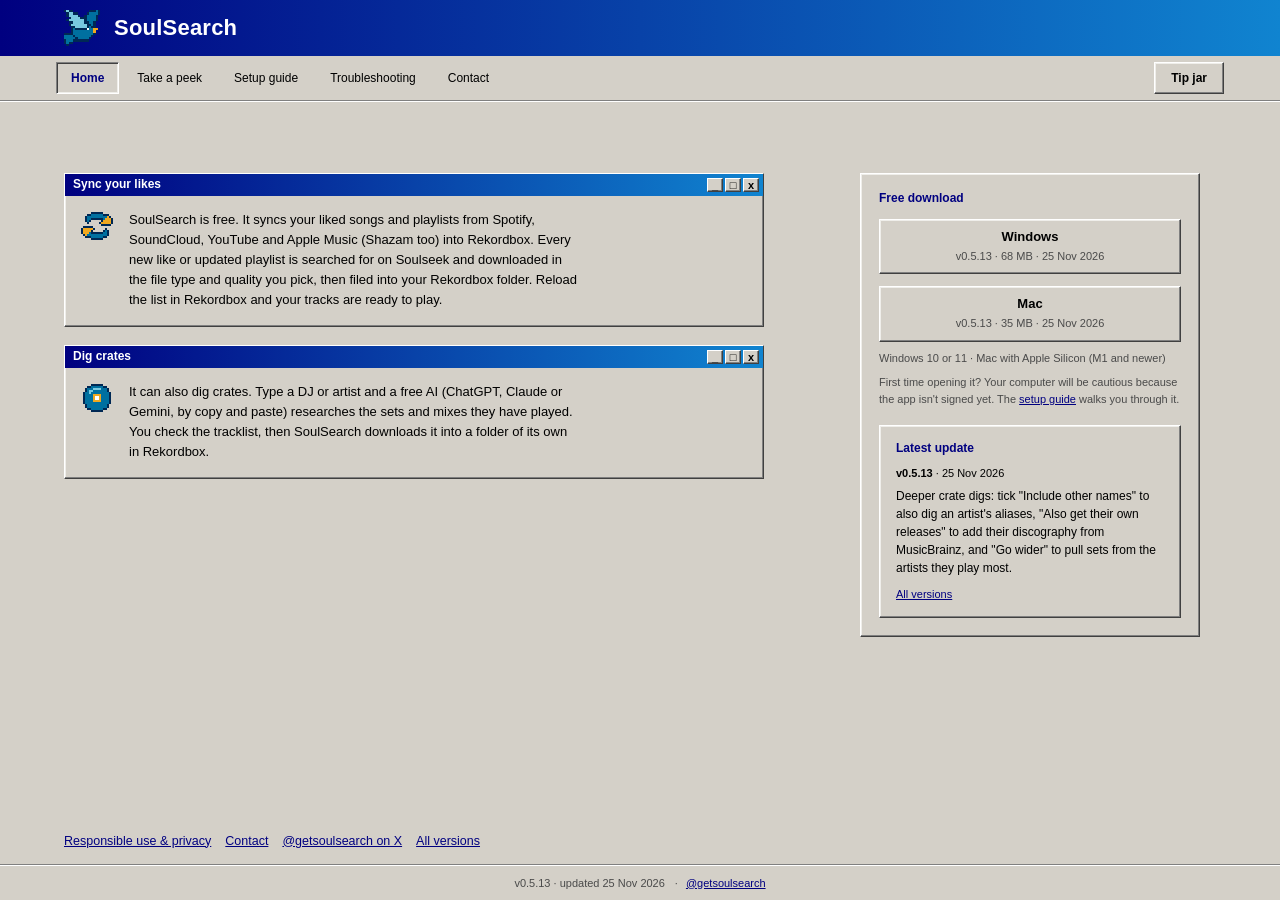
<file: index.html>
<!doctype html>
<html lang="en">
<head>
<meta charset="utf-8">
<meta name="viewport" content="width=device-width, initial-scale=1">
<title>SoulSearch: your likes and playlists, straight into Rekordbox</title>
<meta name="description" content="Free app for DJs. Syncs your Spotify, SoundCloud, YouTube, Apple Music and Shazam likes and playlists into Rekordbox, downloading through Soulseek. Windows and Mac.">
<meta property="og:type" content="website">
<meta property="og:site_name" content="SoulSearch">
<meta property="og:title" content="SoulSearch: your likes and playlists, straight into Rekordbox">
<meta property="og:description" content="Free app for DJs. Syncs your Spotify, SoundCloud, YouTube, Apple Music and Shazam likes and playlists into Rekordbox, downloading through Soulseek. Windows and Mac.">
<meta property="og:url" content="https://getsoulsearch.xyz/">
<meta property="og:image" content="https://getsoulsearch.xyz/og.png?v=banner">
<meta property="og:image:width" content="1200">
<meta property="og:image:height" content="630">
<meta name="twitter:card" content="summary_large_image">
<meta name="twitter:site" content="@getsoulsearch">
<meta name="twitter:title" content="SoulSearch: your likes and playlists, straight into Rekordbox">
<meta name="twitter:description" content="Free app for DJs. Syncs your Spotify, SoundCloud, YouTube, Apple Music and Shazam likes and playlists into Rekordbox, downloading through Soulseek. Windows and Mac.">
<meta name="twitter:image" content="https://getsoulsearch.xyz/og.png?v=banner">
<link rel="icon" href="icon_32.png">
<link rel="apple-touch-icon" href="apple-touch-icon.png">
<link rel="stylesheet" href="site.css?v=app5">
</head>
<body>
<main>
<div class="win">
  <div class="title"><img src="bird.png" alt="">SoulSearch<span class="ctl" aria-hidden="true"><i>_</i><i>□</i><i>x</i></span></div>
  <div class="menu">
    <a href="index.html" aria-current="page">Home</a><a href="peek.html">Take a peek</a><a href="guide.html">Setup guide</a><a href="troubleshooting.html">Troubleshooting</a><a href="contact.html">Contact</a><button class="tip" type="button" data-tip hidden>Tip jar</button>
  </div>
  <div class="body">
    <div class="home">
    <div class="about"><div class="item box"><div class="boxtitle">Sync your likes<span class="ctl" aria-hidden="true"><i>_</i><i>□</i><i>x</i></span></div><div class="boxbody"><img class="ico" src="icon_sync.png" alt="" width="32" height="32"><p class="big">SoulSearch is free. It syncs your liked songs and playlists from Spotify, SoundCloud, YouTube and Apple Music (Shazam too) into Rekordbox. Every new like or updated playlist is searched for on Soulseek and downloaded in the file type and quality you pick, then filed into your Rekordbox folder. Reload the list in Rekordbox and your tracks are ready to play.</p></div></div><div class="item box"><div class="boxtitle">Dig crates<span class="ctl" aria-hidden="true"><i>_</i><i>□</i><i>x</i></span></div><div class="boxbody"><img class="ico" src="icon_crate.png" alt="" width="32" height="32"><p class="big">It can also dig crates. Type a DJ or artist and a free AI (ChatGPT, Claude or Gemini, by copy and paste) researches the sets and mixes they have played. You check the tracklist, then SoulSearch downloads it into a folder of its own in Rekordbox.</p></div></div></div>
    <aside class="dlpanel">
      <h2>Free download</h2>
      <p class="phone-note">Download on a computer &mdash; SoulSearch runs on Windows and Mac.</p>
      <div class="downloads">
        <a class="dl" data-os="win" href="https://github.com/getsoulsearch/soulsearch-downloads/releases/latest/download/SoulSearch.exe" data-asset="SoulSearch.exe"><b>Windows</b><small data-meta>Windows 10 or 11</small></a>
        <a class="dl" data-os="mac" href="https://github.com/getsoulsearch/soulsearch-downloads/releases" data-asset="SoulSearch-mac-arm64.zip"><b>Mac</b><small data-meta>Apple Silicon (M1 and newer)</small></a>
      </div>
      <p class="hint">Windows 10 or 11 &middot; Mac with Apple Silicon (M1 and newer)</p>
      <p class="hint">First time opening it? Your computer will be cautious because the app isn't signed yet. The <a href="guide.html#first-run">setup guide</a> walks you through it.</p>
      <div class="latest" id="latest" hidden>
        <h3>Latest update</h3>
        <p class="latest-head"><b data-latest-ver></b> <span data-latest-date></span></p>
        <p data-latest-notes></p>
        <a data-releases href="index.html" hidden>All versions</a>
      </div>
    </aside>
    </div>
  </div>

</div>

<footer class="foot"><a href="about.html">Responsible use &amp; privacy</a><a href="contact.html">Contact</a><a href="https://x.com/getsoulsearch" target="_blank" rel="noopener">@getsoulsearch on X</a><a data-releases href="index.html" hidden>All versions</a></footer>
</main>
<dialog id="tip" class="tipbox">
  <form method="dialog" class="tip-x"><button aria-label="Close">&times;</button></form>
  <h2>Send a tip</h2>
  <p>SoulSearch is free. If it saves you time, you can send a tip.</p>
  <div class="tip-links" hidden></div>
  <div class="tip-crypto" hidden>
    <h3>Crypto</h3>
    <div class="tip-coins" role="group" aria-label="Coin"></div>
    <label class="tip-net">Network <select></select></label>
    <img class="tip-qr" width="176" height="176" alt="">
    <div class="tip-row"><input class="tip-addr" readonly aria-label="Address"><button type="button" class="tip-copy">Copy</button></div>
    <p class="tip-warn"></p>
  </div>
</dialog>
<div class="bar"><span data-count></span><a class="barx" href="https://x.com/getsoulsearch" target="_blank" rel="noopener">@getsoulsearch</a></div>
<script src="site.js?v=app5"></script>
<script src="donate.js"></script>
<script src="contact.js"></script>
</body>
</html>
</file>
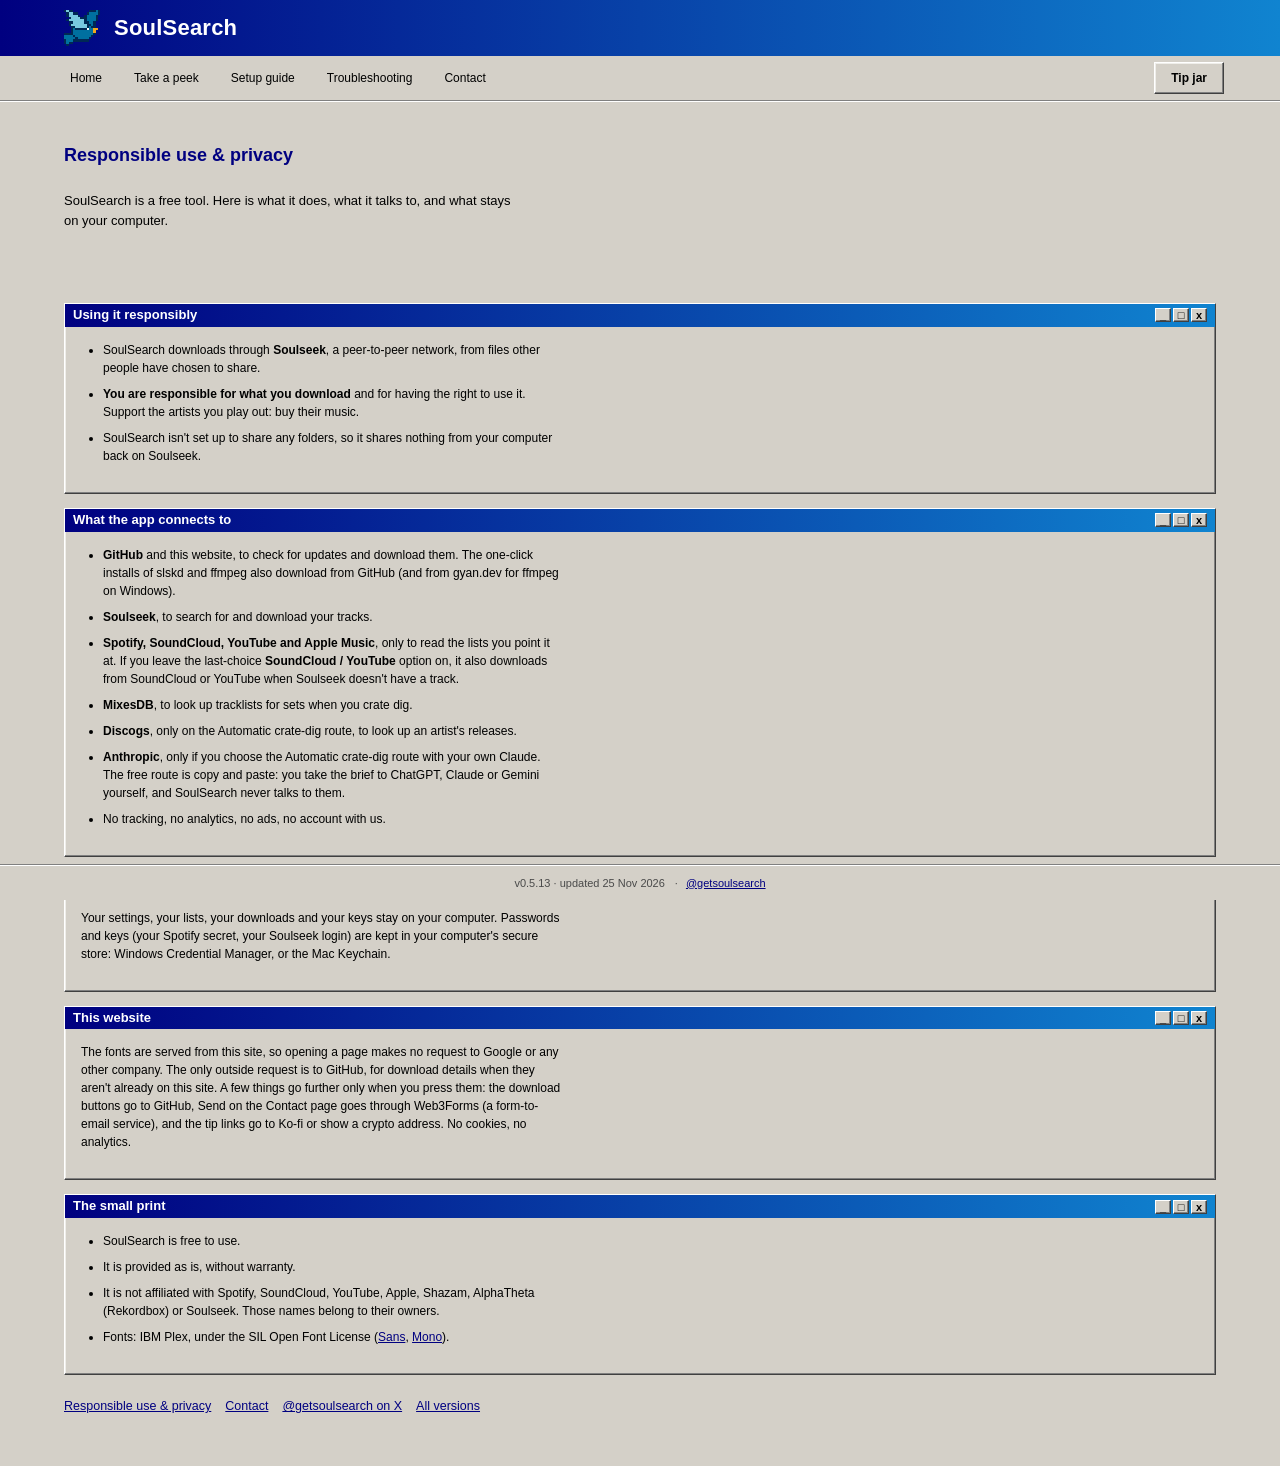
<file: about.html>
<!doctype html>
<html lang="en">
<head>
<meta charset="utf-8">
<meta name="viewport" content="width=device-width, initial-scale=1">
<title>SoulSearch: responsible use and privacy</title>
<meta name="description" content="What SoulSearch does, what it connects to, what stays on your computer, and who it is not affiliated with.">
<meta property="og:type" content="website">
<meta property="og:site_name" content="SoulSearch">
<meta property="og:title" content="SoulSearch: responsible use and privacy">
<meta property="og:description" content="What SoulSearch does, what it connects to, what stays on your computer, and who it is not affiliated with.">
<meta property="og:url" content="https://getsoulsearch.xyz/about.html">
<meta property="og:image" content="https://getsoulsearch.xyz/og.png?v=banner">
<meta property="og:image:width" content="1200">
<meta property="og:image:height" content="630">
<meta name="twitter:card" content="summary_large_image">
<meta name="twitter:site" content="@getsoulsearch">
<meta name="twitter:title" content="SoulSearch: responsible use and privacy">
<meta name="twitter:description" content="What SoulSearch does, what it connects to, what stays on your computer, and who it is not affiliated with.">
<meta name="twitter:image" content="https://getsoulsearch.xyz/og.png?v=banner">
<link rel="icon" href="icon_32.png">
<link rel="apple-touch-icon" href="apple-touch-icon.png">
<link rel="stylesheet" href="site.css?v=app5">
</head>
<body>
<main>
<div class="win">
  <div class="title"><img src="bird.png" alt="">SoulSearch<span class="ctl" aria-hidden="true"><i>_</i><i>□</i><i>x</i></span></div>
  <div class="menu">
    <a href="index.html">Home</a><a href="peek.html">Take a peek</a><a href="guide.html">Setup guide</a><a href="troubleshooting.html">Troubleshooting</a><a href="contact.html">Contact</a><button class="tip" type="button" data-tip hidden>Tip jar</button>
  </div>
  <div class="body">
    <h1>Responsible use &amp; privacy</h1>
    <p class="big">SoulSearch is a free tool. Here is what it does, what it talks to, and what stays on your computer.</p>
  </div>
</div>
<div class="win">
  <div class="title">Using it responsibly<span class="ctl" aria-hidden="true"><i>_</i><i>□</i><i>x</i></span></div>
  <div class="body">
    <ul class="about-list">
      <li>SoulSearch downloads through <b>Soulseek</b>, a peer-to-peer network, from files other people have chosen to share.</li>
      <li><b>You are responsible for what you download</b> and for having the right to use it. Support the artists you play out: buy their music.</li>
      <li>SoulSearch isn't set up to share any folders, so it shares nothing from your computer back on Soulseek.</li>
    </ul>
  </div>
</div>
<div class="win">
  <div class="title">What the app connects to<span class="ctl" aria-hidden="true"><i>_</i><i>□</i><i>x</i></span></div>
  <div class="body">
    <ul class="about-list">
      <li><b>GitHub</b> and this website, to check for updates and download them. The one-click installs of slskd and ffmpeg also download from GitHub (and from gyan.dev for ffmpeg on Windows).</li>
      <li><b>Soulseek</b>, to search for and download your tracks.</li>
      <li><b>Spotify, SoundCloud, YouTube and Apple Music</b>, only to read the lists you point it at. If you leave the last-choice <b>SoundCloud / YouTube</b> option on, it also downloads from SoundCloud or YouTube when Soulseek doesn't have a track.</li>
      <li><b>MixesDB</b>, to look up tracklists for sets when you crate dig.</li>
      <li><b>Discogs</b>, only on the Automatic crate-dig route, to look up an artist's releases.</li>
      <li><b>Anthropic</b>, only if you choose the Automatic crate-dig route with your own Claude. The free route is copy and paste: you take the brief to ChatGPT, Claude or Gemini yourself, and SoulSearch never talks to them.</li>
      <li>No tracking, no analytics, no ads, no account with us.</li>
    </ul>
  </div>
</div>
<div class="win">
  <div class="title">What stays on your computer<span class="ctl" aria-hidden="true"><i>_</i><i>□</i><i>x</i></span></div>
  <div class="body">
    <p>Your settings, your lists, your downloads and your keys stay on your computer. Passwords and keys (your Spotify secret, your Soulseek login) are kept in your computer's secure store: Windows Credential Manager, or the Mac Keychain.</p>
  </div>
</div>
<div class="win">
  <div class="title">This website<span class="ctl" aria-hidden="true"><i>_</i><i>□</i><i>x</i></span></div>
  <div class="body">
    <p>The fonts are served from this site, so opening a page makes no request to Google or any other company. The only outside request is to GitHub, for download details when they aren't already on this site. A few things go further only when you press them: the download buttons go to GitHub, Send on the Contact page goes through Web3Forms (a form-to-email service), and the tip links go to Ko-fi or show a crypto address. No cookies, no analytics.</p>
  </div>
</div>
<div class="win">
  <div class="title">The small print<span class="ctl" aria-hidden="true"><i>_</i><i>□</i><i>x</i></span></div>
  <div class="body">
    <ul class="about-list">
      <li>SoulSearch is free to use.</li>
      <li>It is provided as is, without warranty.</li>
      <li>It is not affiliated with Spotify, SoundCloud, YouTube, Apple, Shazam, AlphaTheta (Rekordbox) or Soulseek. Those names belong to their owners.</li>
      <li>Fonts: IBM Plex, under the SIL Open Font License (<a href="fonts/OFL-IBM-Plex-Sans.txt">Sans</a>, <a href="fonts/OFL-IBM-Plex-Mono.txt">Mono</a>).</li>
    </ul>
  </div>
</div>

<footer class="foot"><a href="about.html">Responsible use &amp; privacy</a><a href="contact.html">Contact</a><a href="https://x.com/getsoulsearch" target="_blank" rel="noopener">@getsoulsearch on X</a><a data-releases href="index.html" hidden>All versions</a></footer>
</main>
<dialog id="tip" class="tipbox">
  <form method="dialog" class="tip-x"><button aria-label="Close">&times;</button></form>
  <h2>Send a tip</h2>
  <p>SoulSearch is free. If it saves you time, you can send a tip.</p>
  <div class="tip-links" hidden></div>
  <div class="tip-crypto" hidden>
    <h3>Crypto</h3>
    <div class="tip-coins" role="group" aria-label="Coin"></div>
    <label class="tip-net">Network <select></select></label>
    <img class="tip-qr" width="176" height="176" alt="">
    <div class="tip-row"><input class="tip-addr" readonly aria-label="Address"><button type="button" class="tip-copy">Copy</button></div>
    <p class="tip-warn"></p>
  </div>
</dialog>
<div class="bar"><span data-count></span><a class="barx" href="https://x.com/getsoulsearch" target="_blank" rel="noopener">@getsoulsearch</a></div>
<script src="site.js?v=app5"></script>
<script src="donate.js"></script>
<script src="contact.js"></script>
</body>
</html>
</file>
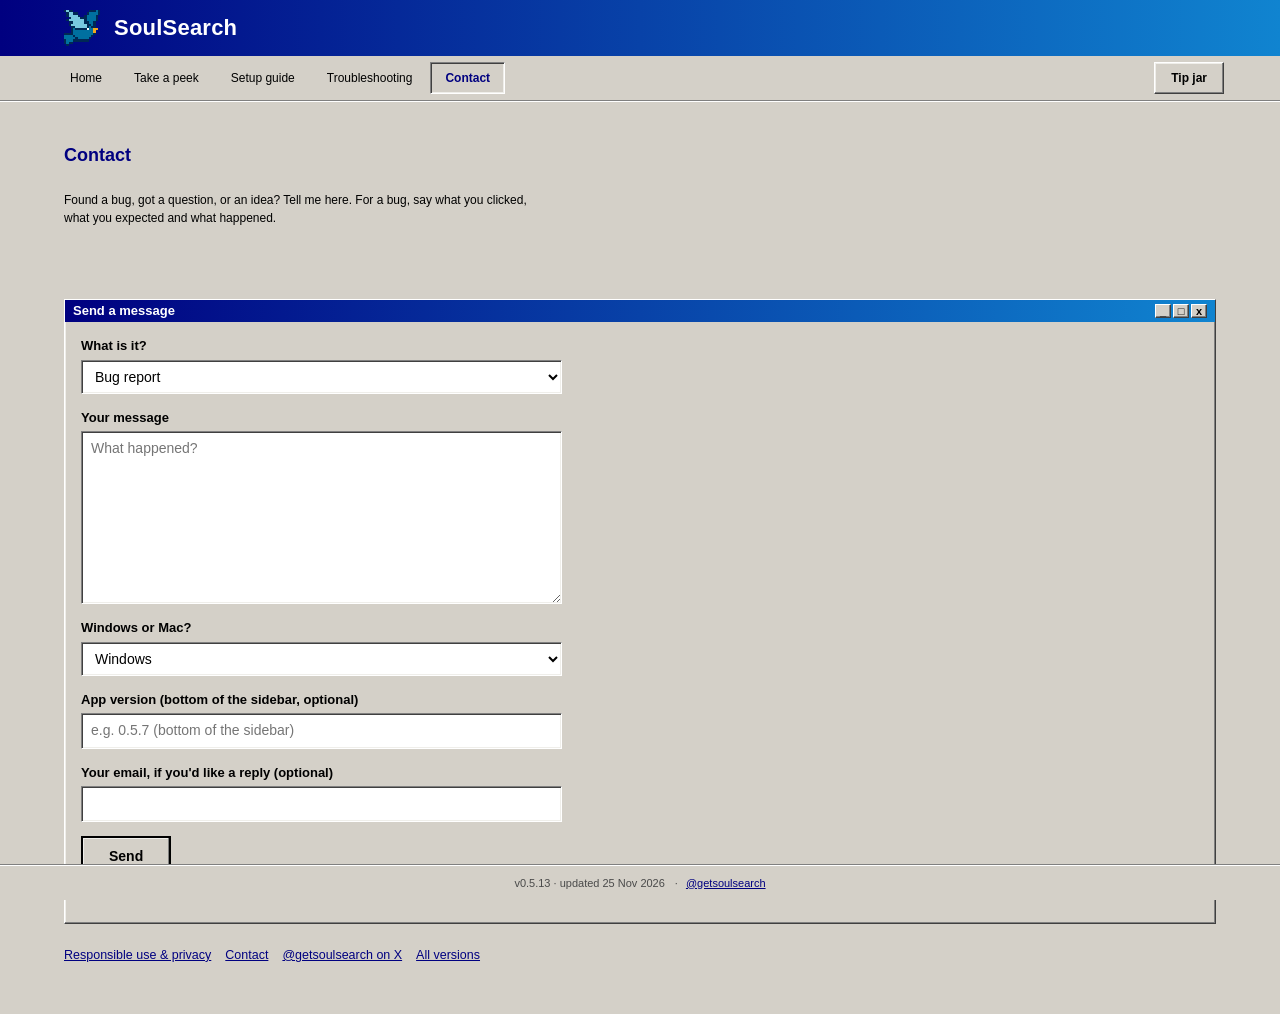
<file: contact.html>
<!doctype html>
<html lang="en">
<head>
<meta charset="utf-8">
<meta name="viewport" content="width=device-width, initial-scale=1">
<title>Contact SoulSearch: report a bug or ask a question</title>
<meta name="description" content="Report a bug or get in touch about SoulSearch.">
<meta property="og:type" content="website">
<meta property="og:site_name" content="SoulSearch">
<meta property="og:title" content="Contact SoulSearch: report a bug or ask a question">
<meta property="og:description" content="Report a bug or get in touch about SoulSearch.">
<meta property="og:url" content="https://getsoulsearch.xyz/contact.html">
<meta property="og:image" content="https://getsoulsearch.xyz/og.png?v=banner">
<meta property="og:image:width" content="1200">
<meta property="og:image:height" content="630">
<meta name="twitter:card" content="summary_large_image">
<meta name="twitter:site" content="@getsoulsearch">
<meta name="twitter:title" content="Contact SoulSearch: report a bug or ask a question">
<meta name="twitter:description" content="Report a bug or get in touch about SoulSearch.">
<meta name="twitter:image" content="https://getsoulsearch.xyz/og.png?v=banner">
<link rel="icon" href="icon_32.png">
<link rel="apple-touch-icon" href="apple-touch-icon.png">
<link rel="stylesheet" href="site.css?v=app5">
</head>
<body>
<main>
<div class="win">
  <div class="title"><img src="bird.png" alt="">SoulSearch<span class="ctl" aria-hidden="true"><i>_</i><i>□</i><i>x</i></span></div>
  <div class="menu">
    <a href="index.html">Home</a><a href="peek.html">Take a peek</a><a href="guide.html">Setup guide</a><a href="troubleshooting.html">Troubleshooting</a><a href="contact.html" aria-current="page">Contact</a><button class="tip" type="button" data-tip hidden>Tip jar</button>
  </div>
  <div class="body">

    <h1>Contact</h1>

    <p>Found a bug, got a question, or an idea? Tell me here. For a bug, say what you clicked, what you expected and what happened.</p>

  </div>
</div>
<div class="win">
  <div class="title">Send a message<span class="ctl" aria-hidden="true"><i>_</i><i>□</i><i>x</i></span></div>
  <div class="body">
    <p id="contact-off" hidden>The contact form isn't switched on yet. Check back soon.</p>

    <form id="contact-form" class="contact" hidden>

      <label>What is it?

        <select name="topic"><option>Bug report</option><option>Question</option><option>Idea</option><option>Just saying hi</option></select></label>

      <label>Your message

        <textarea name="message" rows="8" required placeholder="What happened?"></textarea></label>

      <label>Windows or Mac?

        <select name="system"><option>Windows</option><option>Mac</option><option>Not sure</option></select></label>

      <label>App version (bottom of the sidebar, optional)

        <input name="version" placeholder="e.g. 0.5.7 (bottom of the sidebar)"></label>

      <label>Your email, if you'd like a reply (optional)

        <input type="email" name="email" autocomplete="email"></label>

      <input type="text" name="botcheck" class="hp" tabindex="-1" autocomplete="off" aria-hidden="true">

      <div class="contact-row"><button type="submit">Send</button><span class="contact-status" role="status"></span></div>

      <p class="small">Your email is only used to reply to you.</p>

    </form>
  </div>
</div>

<footer class="foot"><a href="about.html">Responsible use &amp; privacy</a><a href="contact.html">Contact</a><a href="https://x.com/getsoulsearch" target="_blank" rel="noopener">@getsoulsearch on X</a><a data-releases href="index.html" hidden>All versions</a></footer>
</main>
<dialog id="tip" class="tipbox">
  <form method="dialog" class="tip-x"><button aria-label="Close">&times;</button></form>
  <h2>Send a tip</h2>
  <p>SoulSearch is free. If it saves you time, you can send a tip.</p>
  <div class="tip-links" hidden></div>
  <div class="tip-crypto" hidden>
    <h3>Crypto</h3>
    <div class="tip-coins" role="group" aria-label="Coin"></div>
    <label class="tip-net">Network <select></select></label>
    <img class="tip-qr" width="176" height="176" alt="">
    <div class="tip-row"><input class="tip-addr" readonly aria-label="Address"><button type="button" class="tip-copy">Copy</button></div>
    <p class="tip-warn"></p>
  </div>
</dialog>
<div class="bar"><span data-count></span><a class="barx" href="https://x.com/getsoulsearch" target="_blank" rel="noopener">@getsoulsearch</a></div>
<script src="site.js?v=app5"></script>
<script src="donate.js"></script>
<script src="contact.js"></script>
</body>
</html>
</file>
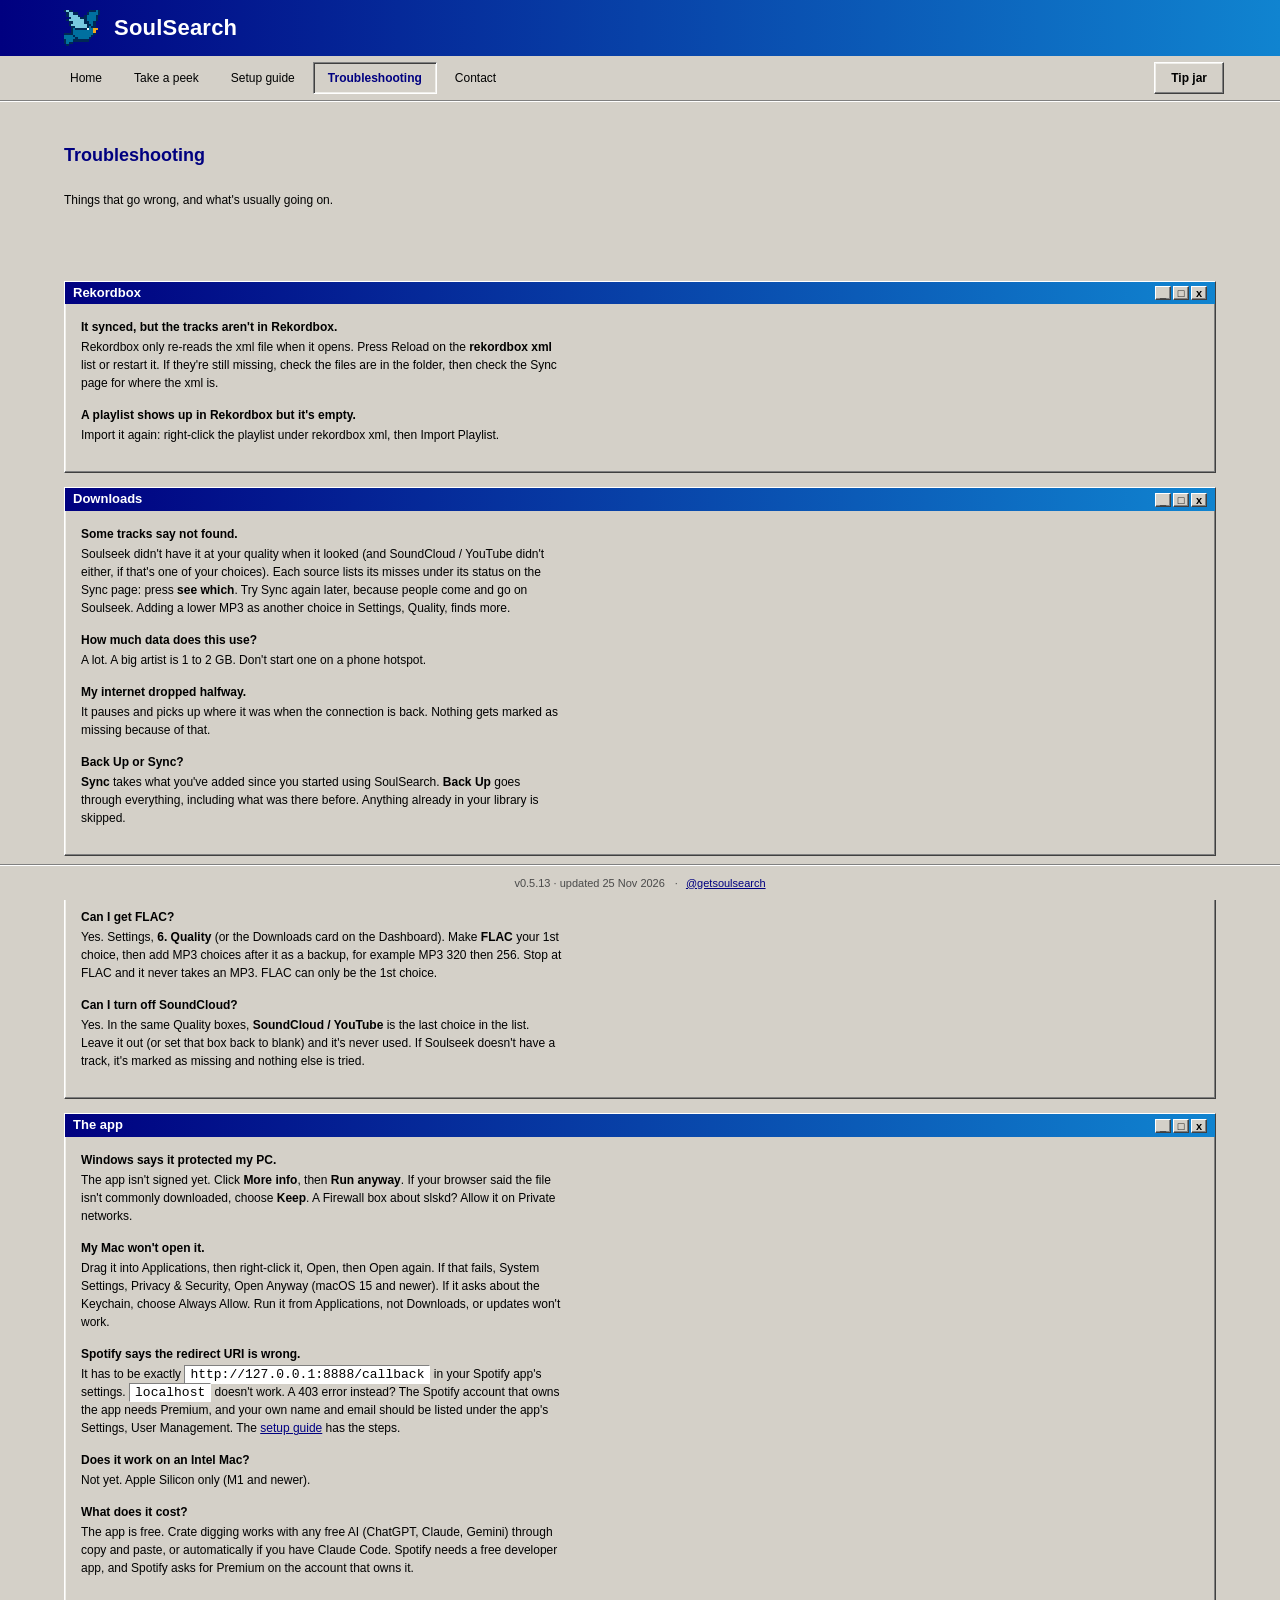
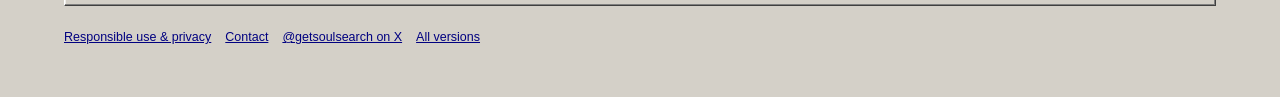
<file: faq.html>
<!doctype html><meta charset="utf-8"><title>Troubleshooting - SoulSearch</title><meta http-equiv="refresh" content="0; url=troubleshooting.html"><link rel="canonical" href="troubleshooting.html"><a href="troubleshooting.html">Troubleshooting</a>
</file>
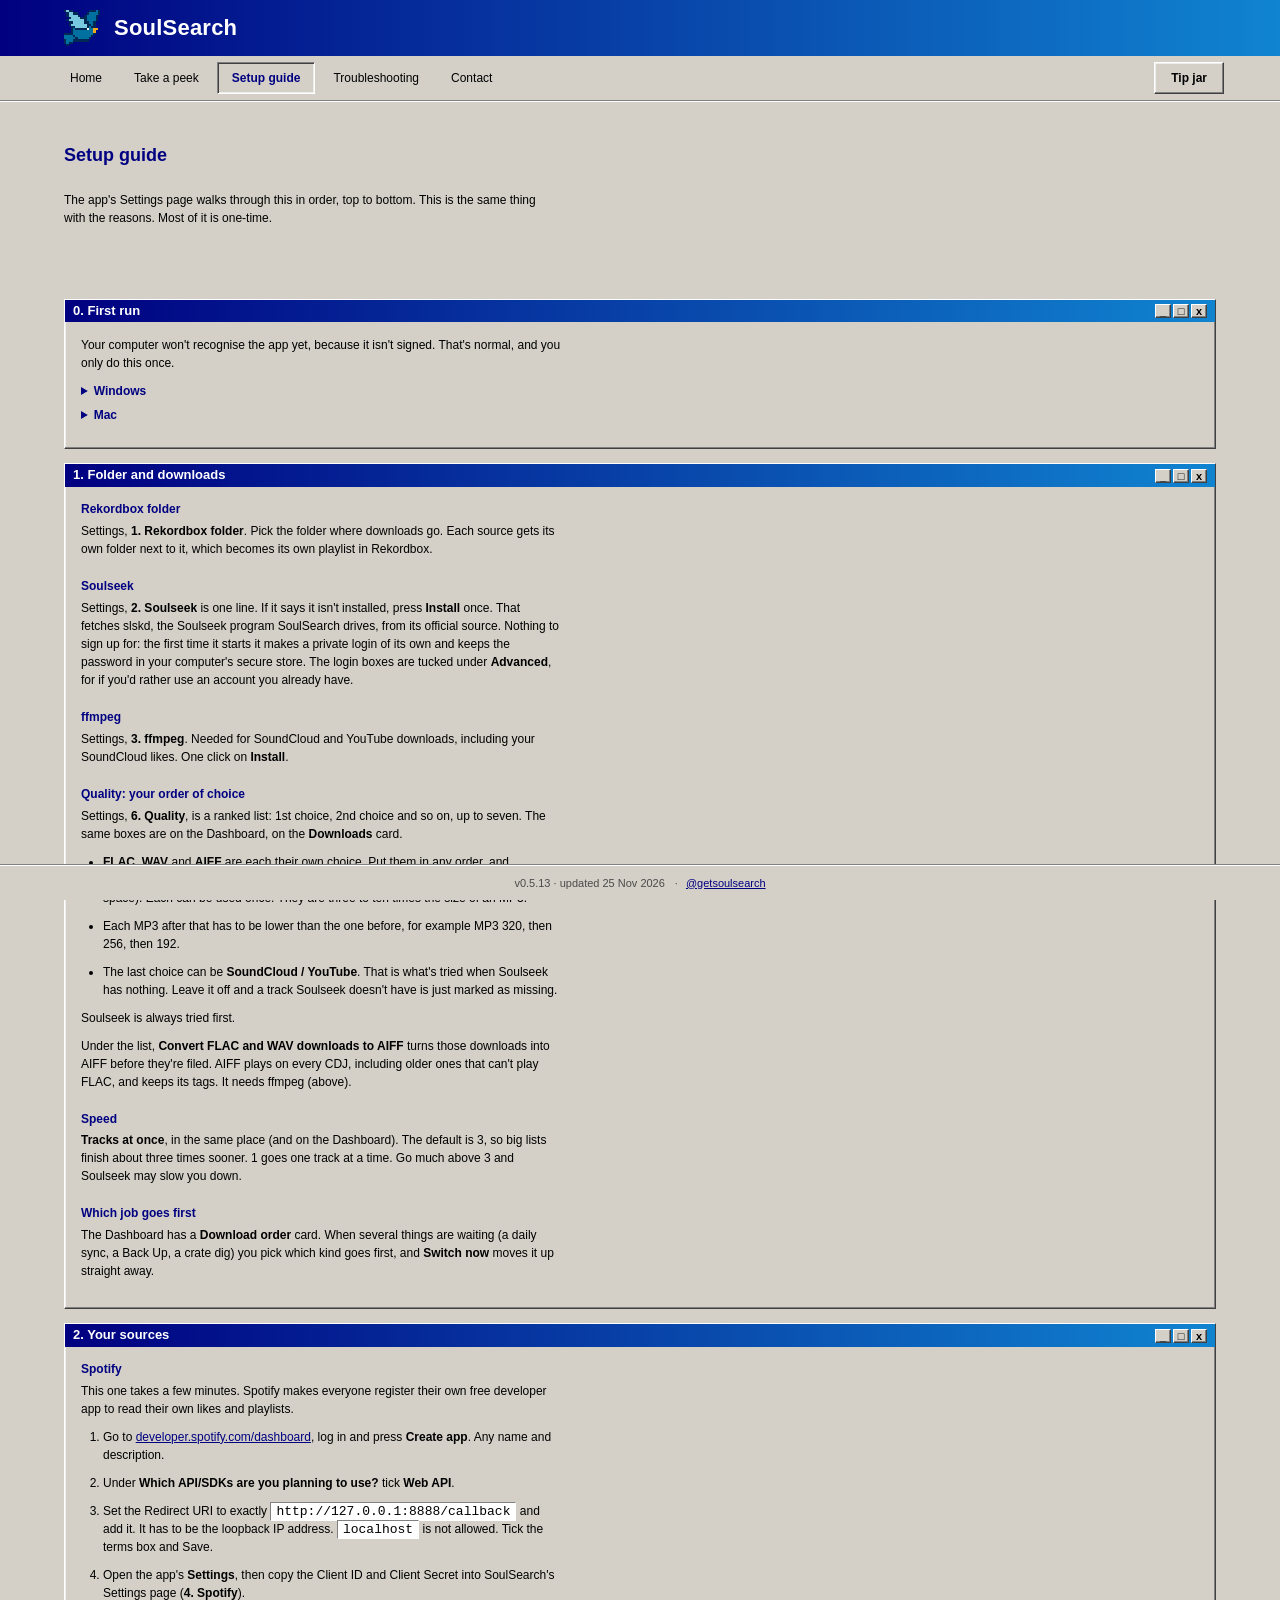
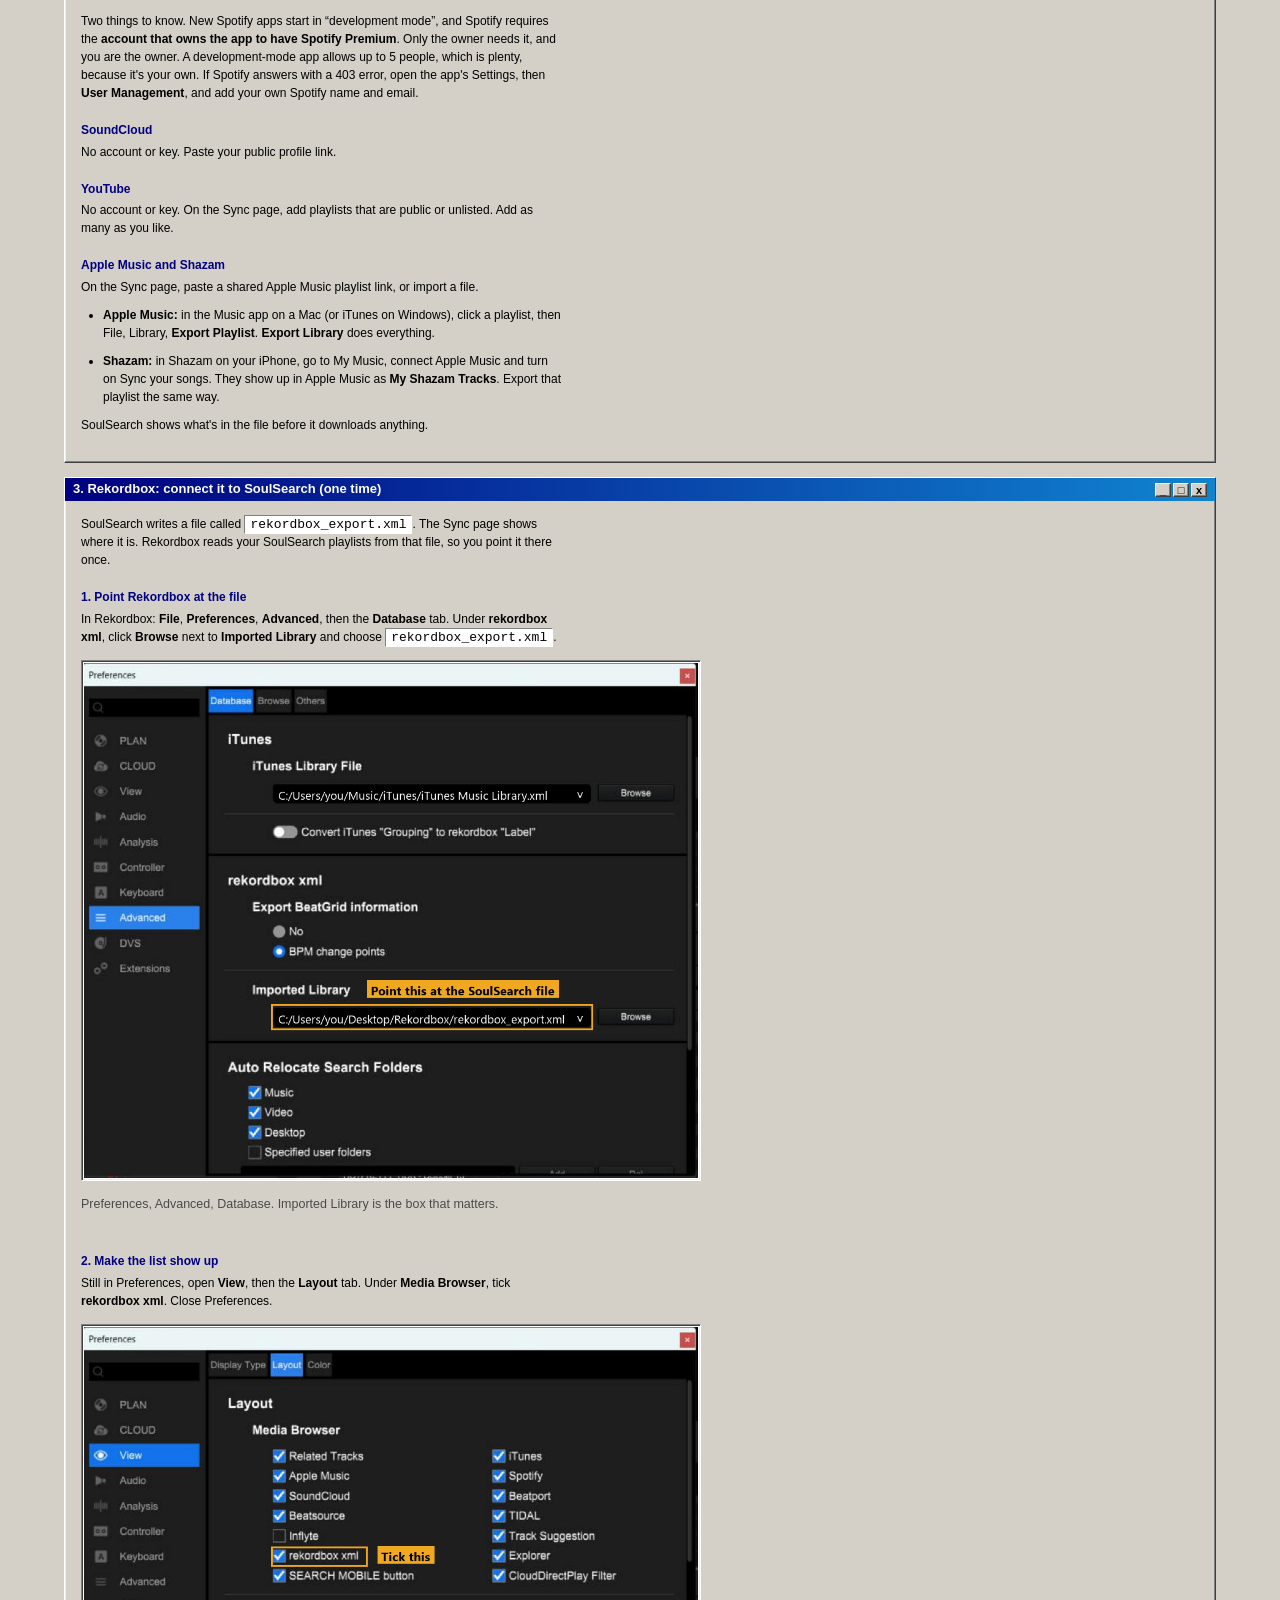
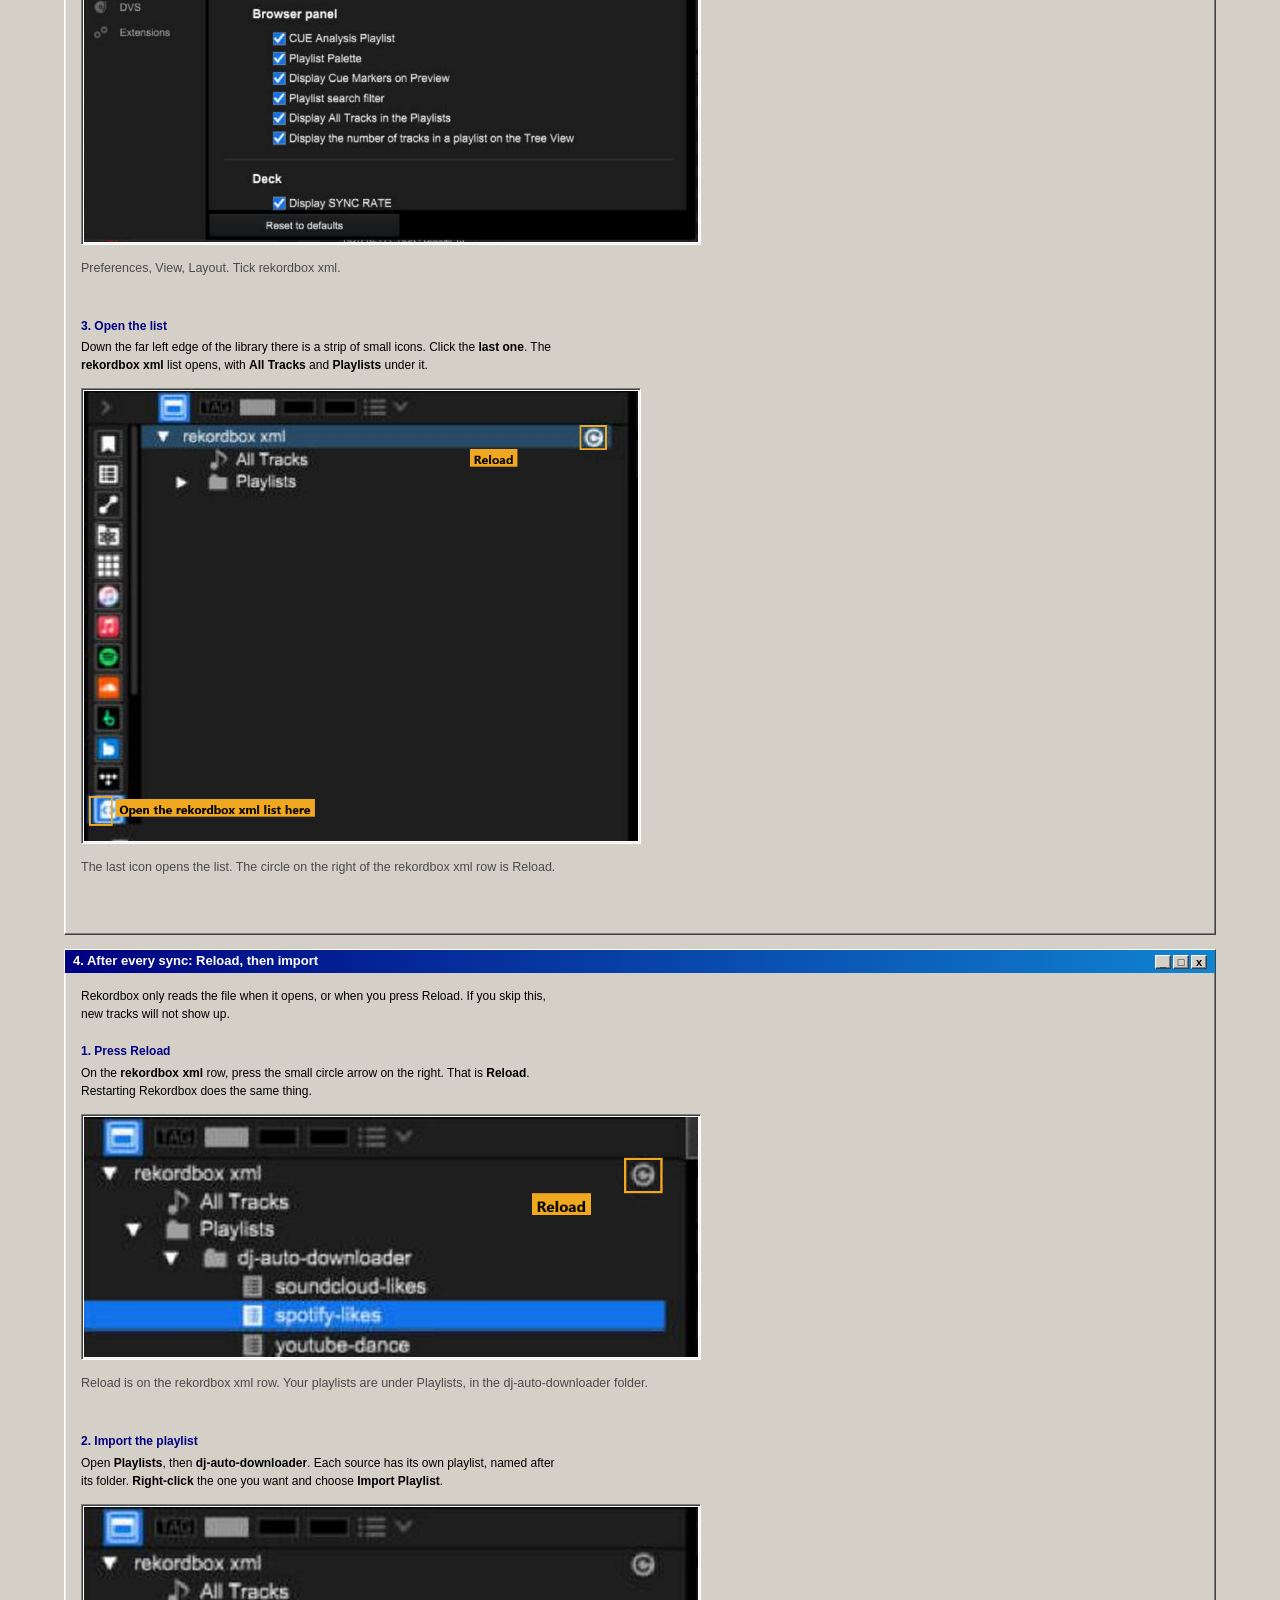
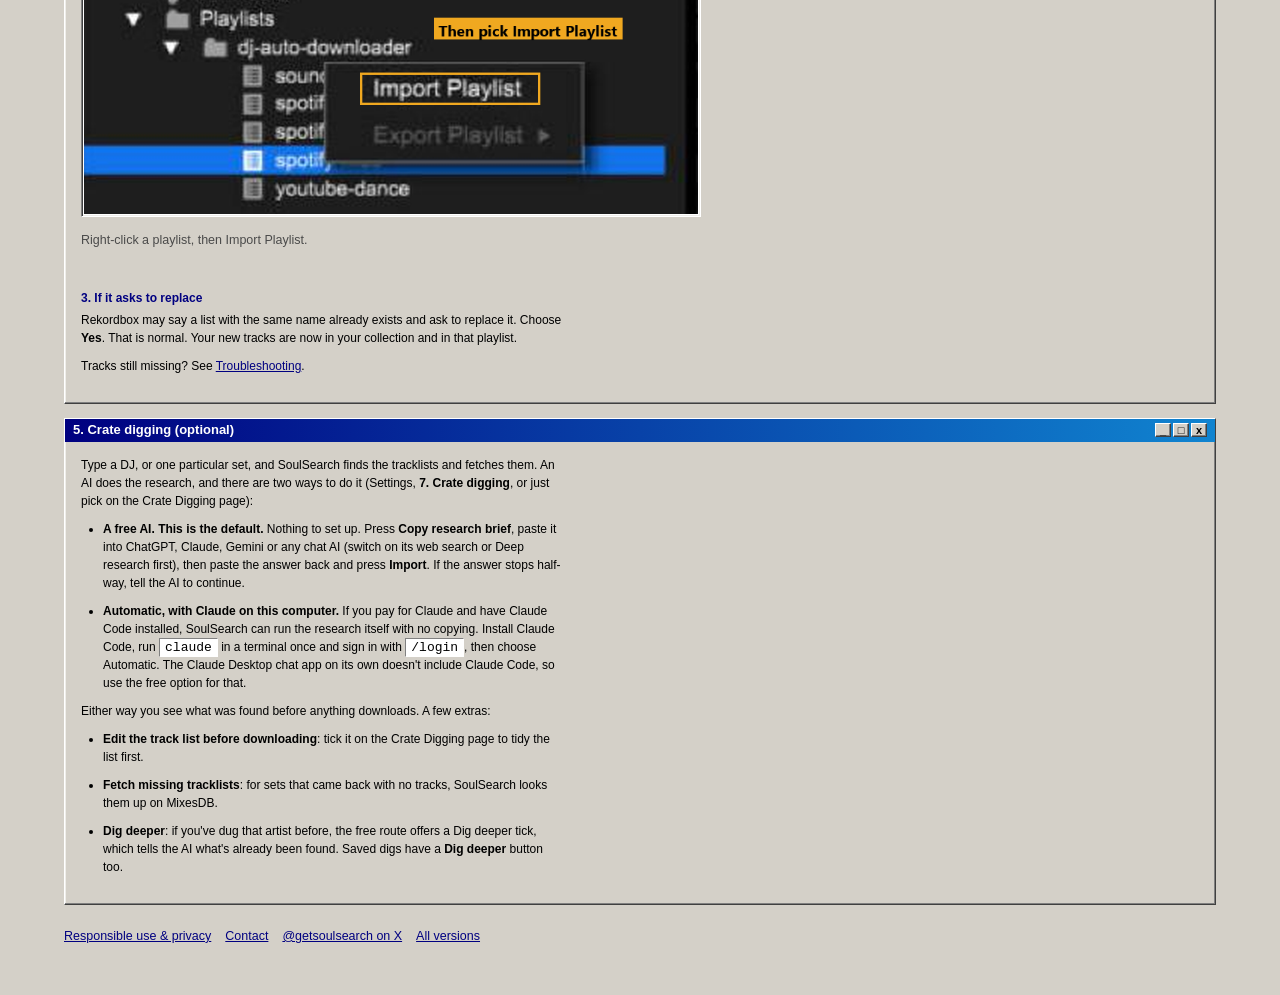
<file: guide.html>
<!doctype html>
<html lang="en">
<head>
<meta charset="utf-8">
<meta name="viewport" content="width=device-width, initial-scale=1">
<title>SoulSearch setup guide: Spotify, SoundCloud, YouTube and Rekordbox</title>
<meta name="description" content="How to set up SoulSearch: first run, Rekordbox folder, Spotify, SoundCloud, YouTube, Apple Music, Shazam and crate digging.">
<meta property="og:type" content="website">
<meta property="og:site_name" content="SoulSearch">
<meta property="og:title" content="SoulSearch setup guide: Spotify, SoundCloud, YouTube and Rekordbox">
<meta property="og:description" content="How to set up SoulSearch: first run, Rekordbox folder, Spotify, SoundCloud, YouTube, Apple Music, Shazam and crate digging.">
<meta property="og:url" content="https://getsoulsearch.xyz/guide.html">
<meta property="og:image" content="https://getsoulsearch.xyz/og.png?v=banner">
<meta property="og:image:width" content="1200">
<meta property="og:image:height" content="630">
<meta name="twitter:card" content="summary_large_image">
<meta name="twitter:site" content="@getsoulsearch">
<meta name="twitter:title" content="SoulSearch setup guide: Spotify, SoundCloud, YouTube and Rekordbox">
<meta name="twitter:description" content="How to set up SoulSearch: first run, Rekordbox folder, Spotify, SoundCloud, YouTube, Apple Music, Shazam and crate digging.">
<meta name="twitter:image" content="https://getsoulsearch.xyz/og.png?v=banner">
<link rel="icon" href="icon_32.png">
<link rel="apple-touch-icon" href="apple-touch-icon.png">
<link rel="stylesheet" href="site.css?v=app5">
</head>
<body>
<main>
<div class="win">
  <div class="title"><img src="bird.png" alt="">SoulSearch<span class="ctl" aria-hidden="true"><i>_</i><i>□</i><i>x</i></span></div>
  <div class="menu">
    <a href="index.html">Home</a><a href="peek.html">Take a peek</a><a href="guide.html" aria-current="page">Setup guide</a><a href="troubleshooting.html">Troubleshooting</a><a href="contact.html">Contact</a><button class="tip" type="button" data-tip hidden>Tip jar</button>
  </div>
  <div class="body">
    <h1>Setup guide</h1>
    <p class="after-about">The app's Settings page walks through this in order, top to bottom. This is the same thing with the reasons. Most of it is one-time.</p>
  </div>
</div>
<div class="win">
  <div class="title">0. First run<span class="ctl" aria-hidden="true"><i>_</i><i>□</i><i>x</i></span></div>
  <div class="body">
    <p id="first-run">Your computer won't recognise the app yet, because it isn't signed. That's normal, and you only do this once.</p>
    <details data-os="win"><summary>Windows</summary>
      <ol>
        <li>Your browser may say <b>SoulSearch.exe isn't commonly downloaded</b>. Choose <b>Keep</b> (in Edge, the three dots, then <b>Keep</b>, then <b>Keep anyway</b>).</li>
        <li>Open <b>SoulSearch.exe</b>. If Windows says <b>Windows protected your PC</b>, click <b>More info</b>, then <b>Run anyway</b>.</li>
        <li>A Windows Firewall box may ask about <b>slskd</b>, the Soulseek program SoulSearch runs. Allow it on <b>Private networks</b>.</li>
      </ol>
    </details>
    <details data-os="mac"><summary>Mac</summary>
      <ol>
        <li>Unzip the download and drag <b>SoulSearch</b> into <b>Applications</b>. Always open it from Applications, not from Downloads, or updates won't work.</li>
        <li>Right-click it, choose <b>Open</b>, then <b>Open</b> again.</li>
        <li>Still blocked? Go to System Settings, <b>Privacy &amp; Security</b>, scroll down and press <b>Open Anyway</b> (macOS 15 and newer).</li>
        <li>A Keychain box may ask to let SoulSearch use your saved passwords. Choose <b>Always Allow</b>, so it doesn't ask every time.</li>
      </ol>
    </details>
  </div>
</div>
<div class="win">
  <div class="title">1. Folder and downloads<span class="ctl" aria-hidden="true"><i>_</i><i>□</i><i>x</i></span></div>
  <div class="body">
    <h2>Rekordbox folder</h2>
    <p>Settings, <b>1. Rekordbox folder</b>. Pick the folder where downloads go. Each source gets its own folder next to it, which becomes its own playlist in Rekordbox.</p>
    <h2>Soulseek</h2>
    <p>Settings, <b>2. Soulseek</b> is one line. If it says it isn't installed, press <b>Install</b> once. That fetches slskd, the Soulseek program SoulSearch drives, from its official source. Nothing to sign up for: the first time it starts it makes a private login of its own and keeps the password in your computer's secure store. The login boxes are tucked under <b>Advanced</b>, for if you'd rather use an account you already have.</p>
    <h2>ffmpeg</h2>
    <p>Settings, <b>3. ffmpeg</b>. Needed for SoundCloud and YouTube downloads, including your SoundCloud likes. One click on <b>Install</b>.</p>
    <h2>Quality: your order of choice</h2>
    <p>Settings, <b>6. Quality</b>, is a ranked list: 1st choice, 2nd choice and so on, up to seven. The same boxes are on the Dashboard, on the <b>Downloads</b> card.</p>
    <ul>
      <li><b>FLAC</b>, <b>WAV</b> and <b>AIFF</b> are each their own choice. Put them in any order, and anywhere relative to the MP3s (for example MP3 320 above WAV if you'd rather save space). Each can be used once. They are three to ten times the size of an MP3.</li>
      <li>Each MP3 after that has to be lower than the one before, for example MP3 320, then 256, then 192.</li>
      <li>The last choice can be <b>SoundCloud / YouTube</b>. That is what's tried when Soulseek has nothing. Leave it off and a track Soulseek doesn't have is just marked as missing.</li>
    </ul>
    <p>Soulseek is always tried first.</p>
    <p>Under the list, <b>Convert FLAC and WAV downloads to AIFF</b> turns those downloads into AIFF before they're filed. AIFF plays on every CDJ, including older ones that can't play FLAC, and keeps its tags. It needs ffmpeg (above).</p>
    <h2>Speed</h2>
    <p><b>Tracks at once</b>, in the same place (and on the Dashboard). The default is 3, so big lists finish about three times sooner. 1 goes one track at a time. Go much above 3 and Soulseek may slow you down.</p>
    <h2>Which job goes first</h2>
    <p>The Dashboard has a <b>Download order</b> card. When several things are waiting (a daily sync, a Back Up, a crate dig) you pick which kind goes first, and <b>Switch now</b> moves it up straight away.</p>
  </div>
</div>
<div class="win">
  <div class="title">2. Your sources<span class="ctl" aria-hidden="true"><i>_</i><i>□</i><i>x</i></span></div>
  <div class="body">
    <h2 id="spotify">Spotify</h2>
    <p>This one takes a few minutes. Spotify makes everyone register their own free developer app to read their own likes and playlists.</p>
    <ol>
      <li>Go to <a href="https://developer.spotify.com/dashboard">developer.spotify.com/dashboard</a>, log in and press <b>Create app</b>. Any name and description.</li>
      <li>Under <b>Which API/SDKs are you planning to use?</b> tick <b>Web API</b>.</li>
      <li>Set the Redirect URI to exactly <code>http://127.0.0.1:8888/callback</code> and add it. It has to be the loopback IP address. <code>localhost</code> is not allowed. Tick the terms box and Save.</li>
      <li>Open the app's <b>Settings</b>, then copy the Client ID and Client Secret into SoulSearch's Settings page (<b>4. Spotify</b>).</li>
    </ol>
    <p>Two things to know. New Spotify apps start in &ldquo;development mode&rdquo;, and Spotify requires the <b>account that owns the app to have Spotify Premium</b>. Only the owner needs it, and you are the owner. A development-mode app allows up to 5 people, which is plenty, because it's your own. If Spotify answers with a 403 error, open the app's Settings, then <b>User Management</b>, and add your own Spotify name and email.</p>
    <h2>SoundCloud</h2>
    <p>No account or key. Paste your public profile link.</p>
    <h2>YouTube</h2>
    <p>No account or key. On the Sync page, add playlists that are public or unlisted. Add as many as you like.</p>
    <h2>Apple Music and Shazam</h2>
    <p>On the Sync page, paste a shared Apple Music playlist link, or import a file.</p>
    <ul>
      <li><b>Apple Music:</b> in the Music app on a Mac (or iTunes on Windows), click a playlist, then File, Library, <b>Export Playlist</b>. <b>Export Library</b> does everything.</li>
      <li><b>Shazam:</b> in Shazam on your iPhone, go to My Music, connect Apple Music and turn on Sync your songs. They show up in Apple Music as <b>My Shazam Tracks</b>. Export that playlist the same way.</li>
    </ul>
    <p>SoulSearch shows what's in the file before it downloads anything.</p>
  </div>
</div>
<div class="win">
  <div class="title">3. Rekordbox: connect it to SoulSearch (one time)<span class="ctl" aria-hidden="true"><i>_</i><i>□</i><i>x</i></span></div>
  <div class="body">
    <p>SoulSearch writes a file called <code>rekordbox_export.xml</code>. The Sync page shows where it is. Rekordbox reads your SoulSearch playlists from that file, so you point it there once.</p>
    <h2>1. Point Rekordbox at the file</h2>
    <p>In Rekordbox: <b>File</b>, <b>Preferences</b>, <b>Advanced</b>, then the <b>Database</b> tab. Under <b>rekordbox xml</b>, click <b>Browse</b> next to <b>Imported Library</b> and choose <code>rekordbox_export.xml</code>.</p><figure class="shot2 rb" style="max-width:620px"><img src="rb-prefs-xml.png" alt="Rekordbox Preferences, Advanced, Database tab: the Imported Library box under rekordbox xml" width="1002" height="840"><figcaption>Preferences, Advanced, Database. Imported Library is the box that matters.</figcaption></figure>    <h2>2. Make the list show up</h2>
    <p>Still in Preferences, open <b>View</b>, then the <b>Layout</b> tab. Under <b>Media Browser</b>, tick <b>rekordbox xml</b>. Close Preferences.</p><figure class="shot2 rb" style="max-width:620px"><img src="rb-prefs-layout.png" alt="Rekordbox Preferences, View, Layout tab: the rekordbox xml tick box under Media Browser" width="1002" height="840"><figcaption>Preferences, View, Layout. Tick rekordbox xml.</figcaption></figure>    <h2>3. Open the list</h2>
    <p>Down the far left edge of the library there is a strip of small icons. Click the <b>last one</b>. The <b>rekordbox xml</b> list opens, with <b>All Tracks</b> and <b>Playlists</b> under it.</p><figure class="shot2 rb" style="max-width:560px"><img src="rb-xml-open.png" alt="The strip of icons at the left of Rekordbox's library with the last icon highlighted, and the rekordbox xml list with its Reload button" width="910" height="738"><figcaption>The last icon opens the list. The circle on the right of the rekordbox xml row is Reload.</figcaption></figure>
  </div>
</div>
<div class="win">
  <div class="title">4. After every sync: Reload, then import<span class="ctl" aria-hidden="true"><i>_</i><i>□</i><i>x</i></span></div>
  <div class="body">
    <p>Rekordbox only reads the file when it opens, or when you press Reload. If you skip this, new tracks will not show up.</p>
    <h2>1. Press Reload</h2>
    <p>On the <b>rekordbox xml</b> row, press the small circle arrow on the right. That is <b>Reload</b>. Restarting Rekordbox does the same thing.</p><figure class="shot2 rb" style="max-width:620px"><img src="rb-xml-playlists.png" alt="The rekordbox xml list with the Reload button marked and the SoulSearch playlists listed" width="814" height="318"><figcaption>Reload is on the rekordbox xml row. Your playlists are under Playlists, in the dj-auto-downloader folder.</figcaption></figure>    <h2>2. Import the playlist</h2>
    <p>Open <b>Playlists</b>, then <b>dj-auto-downloader</b>. Each source has its own playlist, named after its folder. <b>Right-click</b> the one you want and choose <b>Import Playlist</b>.</p><figure class="shot2 rb" style="max-width:620px"><img src="rb-import.png" alt="Right-clicking a playlist in the rekordbox xml list, with Import Playlist in the menu" width="814" height="408"><figcaption>Right-click a playlist, then Import Playlist.</figcaption></figure>    <h2>3. If it asks to replace</h2>
    <p>Rekordbox may say a list with the same name already exists and ask to replace it. Choose <b>Yes</b>. That is normal. Your new tracks are now in your collection and in that playlist.</p>
    <p>Tracks still missing? See <a href="troubleshooting.html">Troubleshooting</a>.</p>
  </div>
</div>
<div class="win">
  <div class="title">5. Crate digging (optional)<span class="ctl" aria-hidden="true"><i>_</i><i>□</i><i>x</i></span></div>
  <div class="body">
    <p>Type a DJ, or one particular set, and SoulSearch finds the tracklists and fetches them. An AI does the research, and there are two ways to do it (Settings, <b>7. Crate digging</b>, or just pick on the Crate Digging page):</p>
    <ul>
      <li><b>A free AI. This is the default.</b> Nothing to set up. Press <b>Copy research brief</b>, paste it into ChatGPT, Claude, Gemini or any chat AI (switch on its web search or Deep research first), then paste the answer back and press <b>Import</b>. If the answer stops half-way, tell the AI to continue.</li>
      <li><b>Automatic, with Claude on this computer.</b> If you pay for Claude and have Claude Code installed, SoulSearch can run the research itself with no copying. Install Claude Code, run <code>claude</code> in a terminal once and sign in with <code>/login</code>, then choose Automatic. The Claude Desktop chat app on its own doesn't include Claude Code, so use the free option for that.</li>
    </ul>
    <p>Either way you see what was found before anything downloads. A few extras:</p>
    <ul>
      <li><b>Edit the track list before downloading</b>: tick it on the Crate Digging page to tidy the list first.</li>
      <li><b>Fetch missing tracklists</b>: for sets that came back with no tracks, SoulSearch looks them up on MixesDB.</li>
      <li><b>Dig deeper</b>: if you've dug that artist before, the free route offers a Dig deeper tick, which tells the AI what's already been found. Saved digs have a <b>Dig deeper</b> button too.</li>
    </ul>
  </div>
</div>

<footer class="foot"><a href="about.html">Responsible use &amp; privacy</a><a href="contact.html">Contact</a><a href="https://x.com/getsoulsearch" target="_blank" rel="noopener">@getsoulsearch on X</a><a data-releases href="index.html" hidden>All versions</a></footer>
</main>
<dialog id="tip" class="tipbox">
  <form method="dialog" class="tip-x"><button aria-label="Close">&times;</button></form>
  <h2>Send a tip</h2>
  <p>SoulSearch is free. If it saves you time, you can send a tip.</p>
  <div class="tip-links" hidden></div>
  <div class="tip-crypto" hidden>
    <h3>Crypto</h3>
    <div class="tip-coins" role="group" aria-label="Coin"></div>
    <label class="tip-net">Network <select></select></label>
    <img class="tip-qr" width="176" height="176" alt="">
    <div class="tip-row"><input class="tip-addr" readonly aria-label="Address"><button type="button" class="tip-copy">Copy</button></div>
    <p class="tip-warn"></p>
  </div>
</dialog>
<div class="bar"><span data-count></span><a class="barx" href="https://x.com/getsoulsearch" target="_blank" rel="noopener">@getsoulsearch</a></div>
<script src="site.js?v=app5"></script>
<script src="donate.js"></script>
<script src="contact.js"></script>
</body>
</html>
</file>
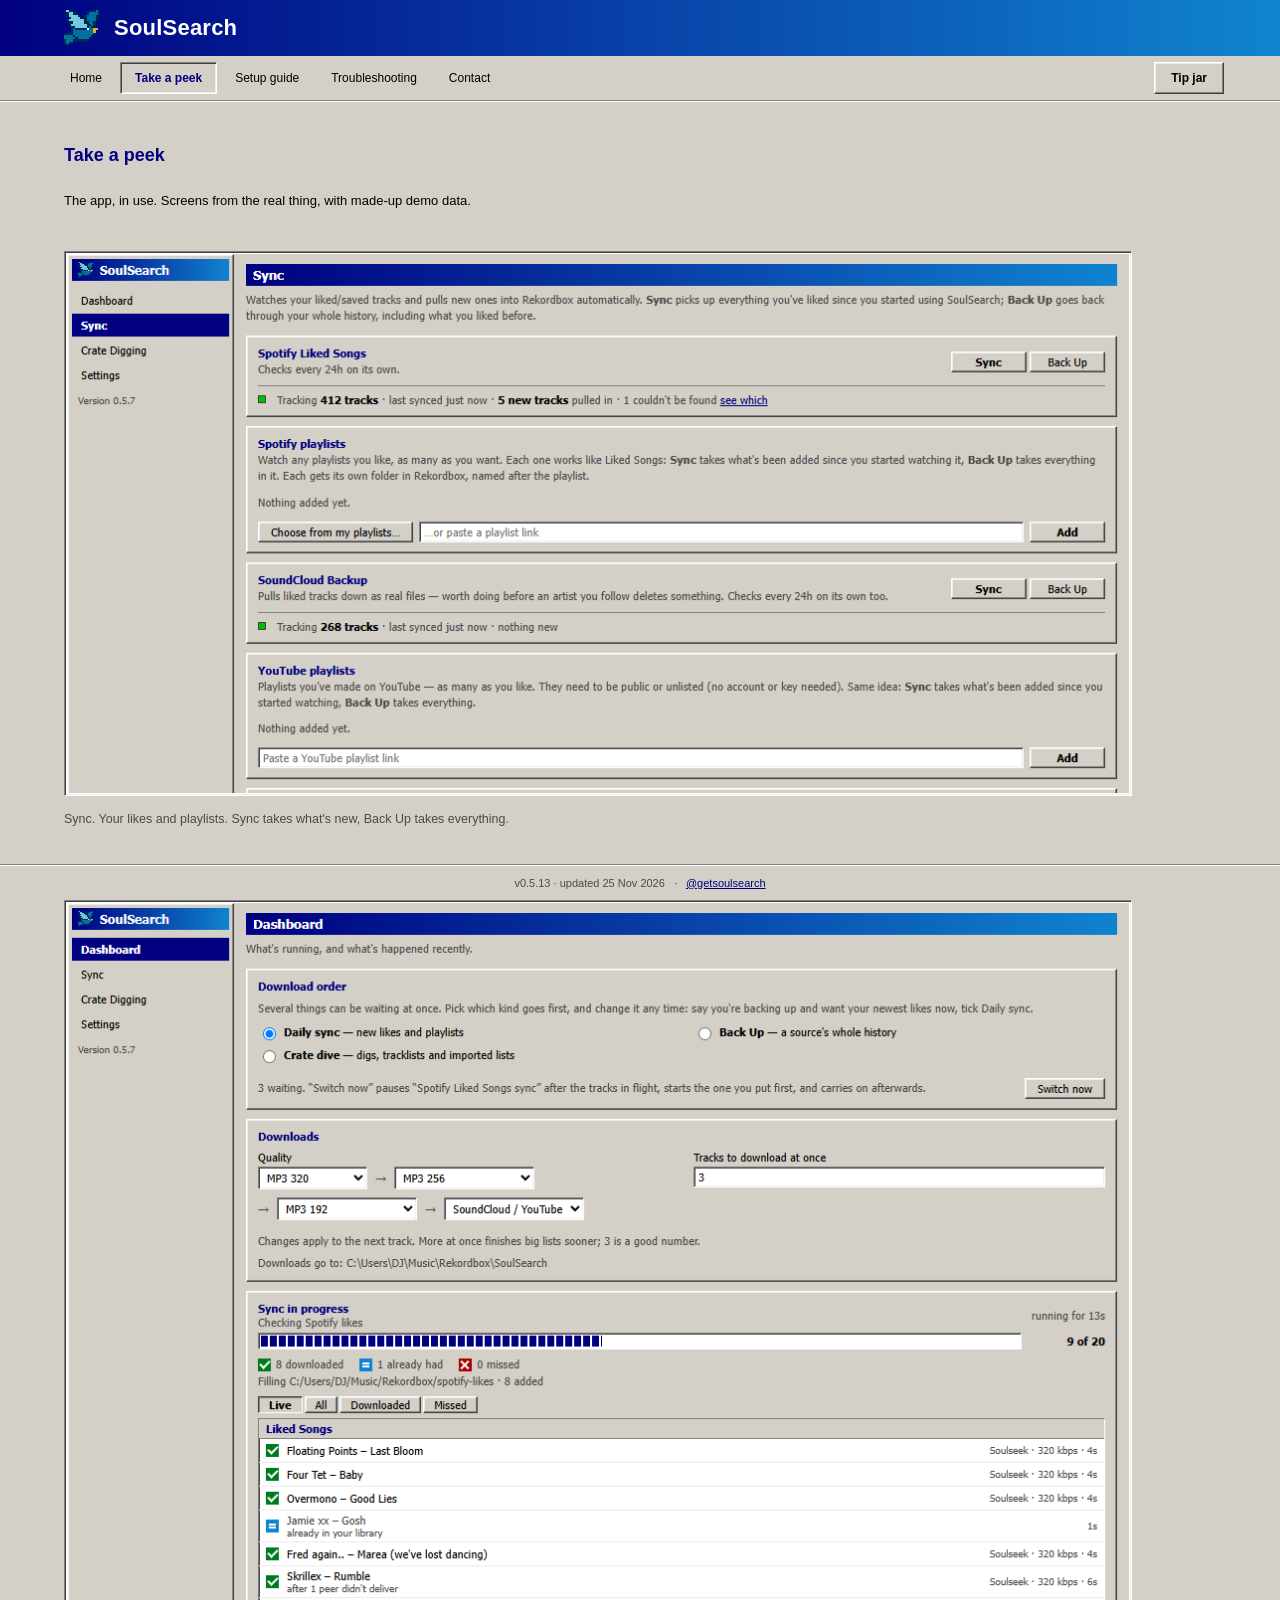
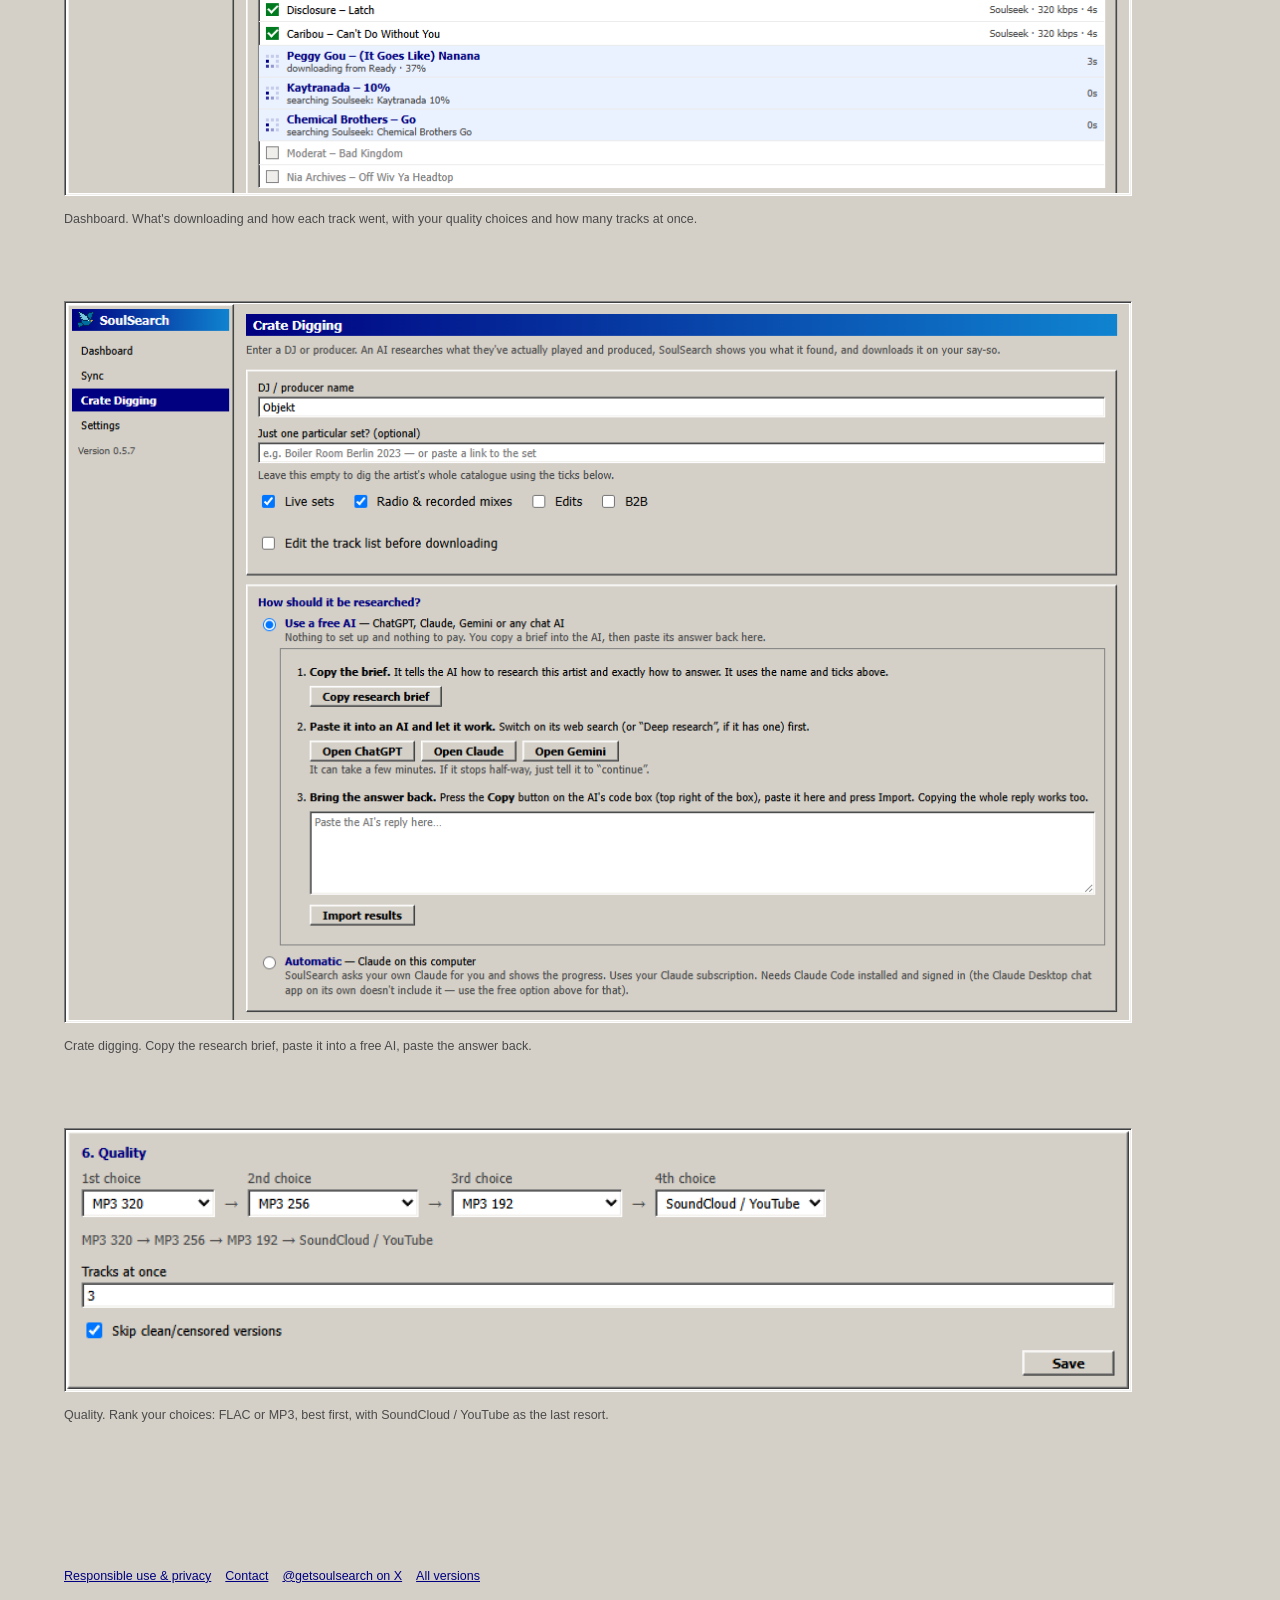
<file: peek.html>
<!doctype html>
<html lang="en">
<head>
<meta charset="utf-8">
<meta name="viewport" content="width=device-width, initial-scale=1">
<title>Take a peek: SoulSearch on screen</title>
<meta name="description" content="Screens from SoulSearch: the Dashboard, Sync, Crate Digging and Quality settings.">
<meta property="og:type" content="website">
<meta property="og:site_name" content="SoulSearch">
<meta property="og:title" content="Take a peek: SoulSearch on screen">
<meta property="og:description" content="Screens from SoulSearch: the Dashboard, Sync, Crate Digging and Quality settings.">
<meta property="og:url" content="https://getsoulsearch.xyz/peek.html">
<meta property="og:image" content="https://getsoulsearch.xyz/og.png?v=banner">
<meta property="og:image:width" content="1200">
<meta property="og:image:height" content="630">
<meta name="twitter:card" content="summary_large_image">
<meta name="twitter:site" content="@getsoulsearch">
<meta name="twitter:title" content="Take a peek: SoulSearch on screen">
<meta name="twitter:description" content="Screens from SoulSearch: the Dashboard, Sync, Crate Digging and Quality settings.">
<meta name="twitter:image" content="https://getsoulsearch.xyz/og.png?v=banner">
<link rel="icon" href="icon_32.png">
<link rel="apple-touch-icon" href="apple-touch-icon.png">
<link rel="stylesheet" href="site.css?v=app5">
</head>
<body>
<main>
<div class="win">
  <div class="title"><img src="bird.png" alt="">SoulSearch<span class="ctl" aria-hidden="true"><i>_</i><i>□</i><i>x</i></span></div>
  <div class="menu">
    <a href="index.html">Home</a><a href="peek.html" aria-current="page">Take a peek</a><a href="guide.html">Setup guide</a><a href="troubleshooting.html">Troubleshooting</a><a href="contact.html">Contact</a><button class="tip" type="button" data-tip hidden>Tip jar</button>
  </div>
<div class="body peek"><h1>Take a peek</h1><p class="big">The app, in use. Screens from the real thing, with made-up demo data.</p><figure class="shot2"><img src="peek-sync.png" alt="The Sync page: Spotify Liked Songs and SoundCloud, each with Sync and Back Up buttons, plus boxes to add Spotify and YouTube playlists" width="1068" height="542"><figcaption>Sync. Your likes and playlists. Sync takes what's new, Back Up takes everything.</figcaption></figure><figure class="shot2"><img src="peek-dashboard.png" alt="The Dashboard: a Spotify likes sync in progress with a progress bar, the Download order and Downloads cards, and a list of tracks marked done, already had or in progress" width="1068" height="895"><figcaption>Dashboard. What's downloading and how each track went, with your quality choices and how many tracks at once.</figcaption></figure><figure class="shot2"><img src="peek-crate.png" alt="The Crate Digging page: a DJ name box and the free AI route, with Copy research brief, Open ChatGPT, Claude and Gemini buttons and a box to paste the answer" width="1068" height="720"><figcaption>Crate digging. Copy the research brief, paste it into a free AI, paste the answer back.</figcaption></figure><figure class="shot2"><img src="peek-quality.png" alt="The Quality settings: a ranked list of choices, MP3 320, then MP3 256, then MP3 192, then SoundCloud / YouTube, with Tracks at once set to 3" width="876" height="213"><figcaption>Quality. Rank your choices: FLAC or MP3, best first, with SoundCloud / YouTube as the last resort.</figcaption></figure></div>
</div>

<footer class="foot"><a href="about.html">Responsible use &amp; privacy</a><a href="contact.html">Contact</a><a href="https://x.com/getsoulsearch" target="_blank" rel="noopener">@getsoulsearch on X</a><a data-releases href="index.html" hidden>All versions</a></footer>
</main>
<dialog id="tip" class="tipbox">
  <form method="dialog" class="tip-x"><button aria-label="Close">&times;</button></form>
  <h2>Send a tip</h2>
  <p>SoulSearch is free. If it saves you time, you can send a tip.</p>
  <div class="tip-links" hidden></div>
  <div class="tip-crypto" hidden>
    <h3>Crypto</h3>
    <div class="tip-coins" role="group" aria-label="Coin"></div>
    <label class="tip-net">Network <select></select></label>
    <img class="tip-qr" width="176" height="176" alt="">
    <div class="tip-row"><input class="tip-addr" readonly aria-label="Address"><button type="button" class="tip-copy">Copy</button></div>
    <p class="tip-warn"></p>
  </div>
</dialog>
<div class="bar"><span data-count></span><a class="barx" href="https://x.com/getsoulsearch" target="_blank" rel="noopener">@getsoulsearch</a></div>
<script src="site.js?v=app5"></script>
<script src="donate.js"></script>
<script src="contact.js"></script>
</body>
</html>
</file>
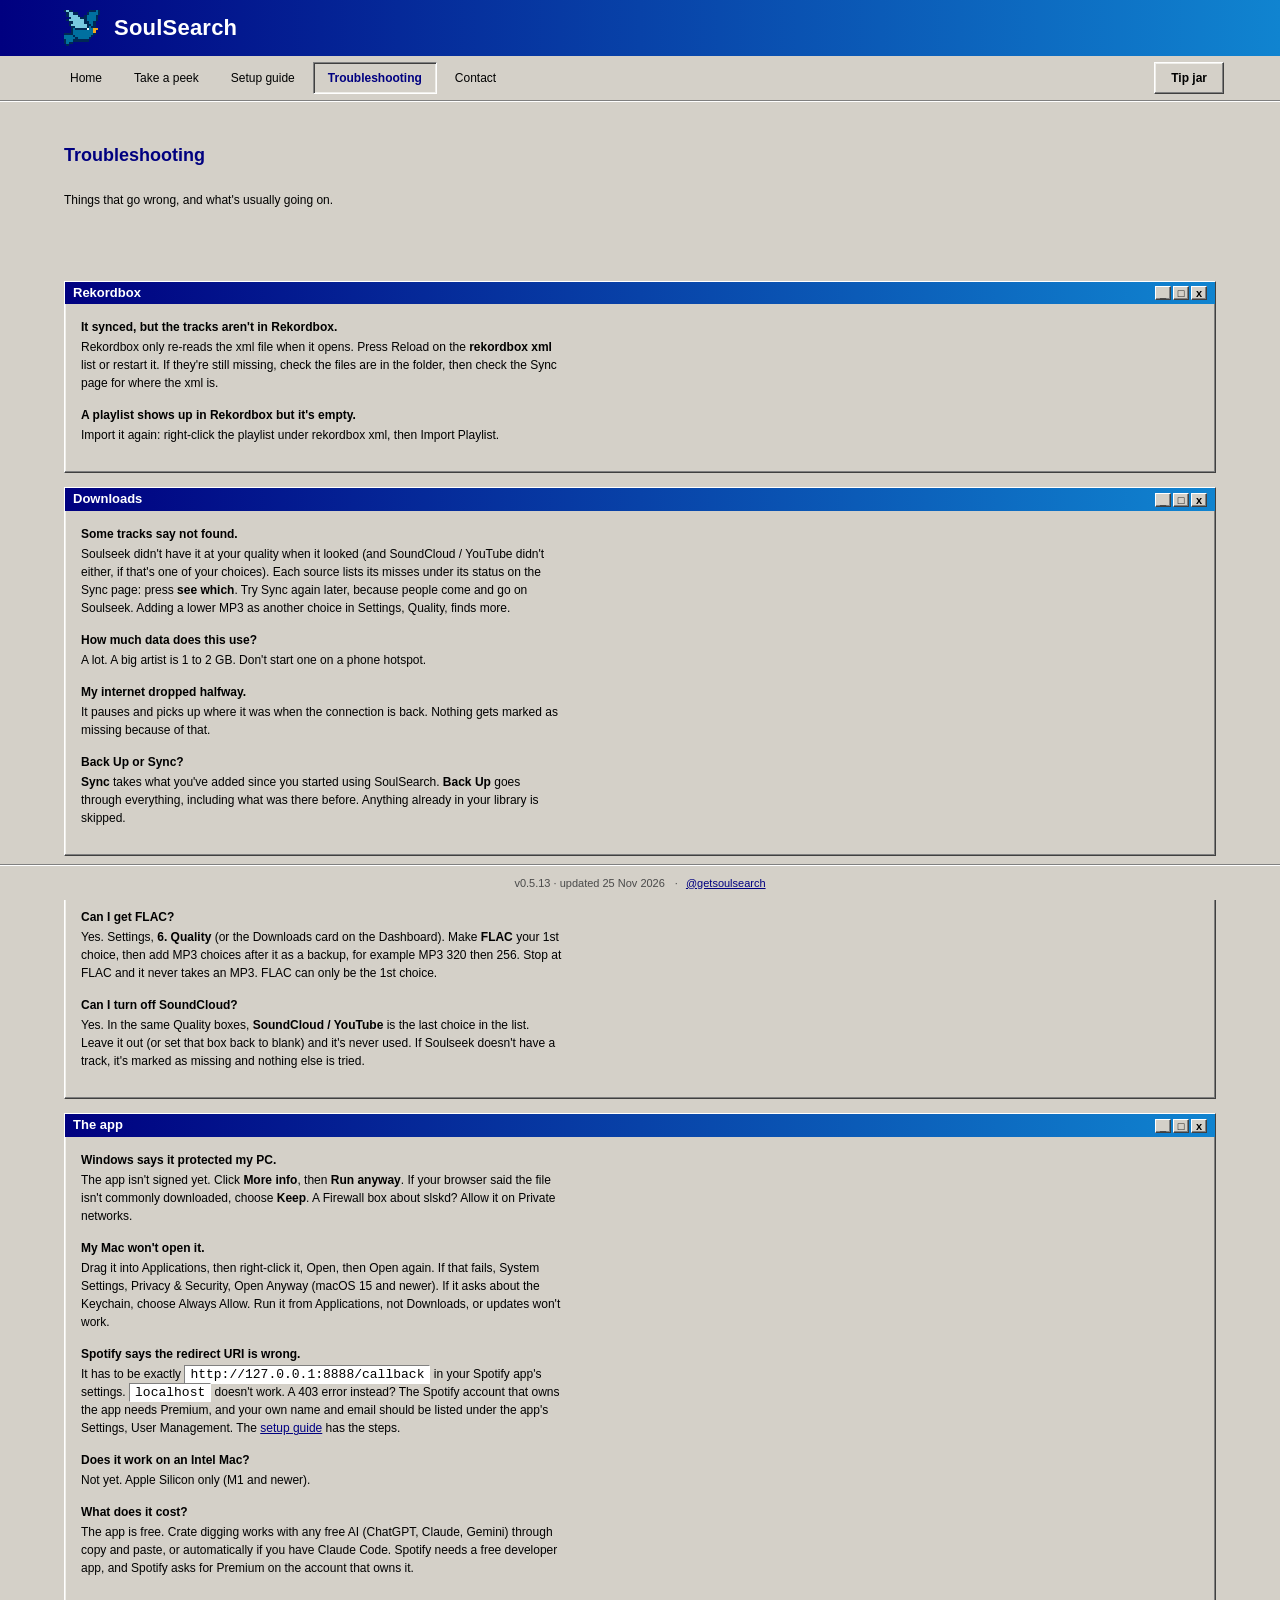
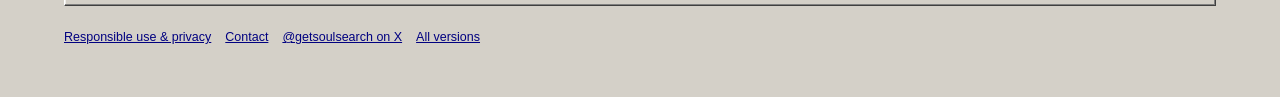
<file: troubleshooting.html>
<!doctype html>
<html lang="en">
<head>
<meta charset="utf-8">
<meta name="viewport" content="width=device-width, initial-scale=1">
<title>SoulSearch troubleshooting: missing tracks, Rekordbox, FLAC</title>
<meta name="description" content="Common problems with SoulSearch and what to do about them.">
<meta property="og:type" content="website">
<meta property="og:site_name" content="SoulSearch">
<meta property="og:title" content="SoulSearch troubleshooting: missing tracks, Rekordbox, FLAC">
<meta property="og:description" content="Common problems with SoulSearch and what to do about them.">
<meta property="og:url" content="https://getsoulsearch.xyz/troubleshooting.html">
<meta property="og:image" content="https://getsoulsearch.xyz/og.png?v=banner">
<meta property="og:image:width" content="1200">
<meta property="og:image:height" content="630">
<meta name="twitter:card" content="summary_large_image">
<meta name="twitter:site" content="@getsoulsearch">
<meta name="twitter:title" content="SoulSearch troubleshooting: missing tracks, Rekordbox, FLAC">
<meta name="twitter:description" content="Common problems with SoulSearch and what to do about them.">
<meta name="twitter:image" content="https://getsoulsearch.xyz/og.png?v=banner">
<link rel="icon" href="icon_32.png">
<link rel="apple-touch-icon" href="apple-touch-icon.png">
<link rel="stylesheet" href="site.css?v=app5">
</head>
<body>
<main>
<div class="win">
  <div class="title"><img src="bird.png" alt="">SoulSearch<span class="ctl" aria-hidden="true"><i>_</i><i>□</i><i>x</i></span></div>
  <div class="menu">
    <a href="index.html">Home</a><a href="peek.html">Take a peek</a><a href="guide.html">Setup guide</a><a href="troubleshooting.html" aria-current="page">Troubleshooting</a><a href="contact.html">Contact</a><button class="tip" type="button" data-tip hidden>Tip jar</button>
  </div>
  <div class="body">
    <h1>Troubleshooting</h1>
    <p>Things that go wrong, and what's usually going on.</p>
  </div>
</div>
<div class="win">
  <div class="title">Rekordbox<span class="ctl" aria-hidden="true"><i>_</i><i>□</i><i>x</i></span></div>
  <div class="body">
    <p class="q">It synced, but the tracks aren't in Rekordbox.</p>
    <p>Rekordbox only re-reads the xml file when it opens. Press Reload on the <b>rekordbox xml</b> list or restart it. If they're still missing, check the files are in the folder, then check the Sync page for where the xml is.</p>
    <p class="q">A playlist shows up in Rekordbox but it's empty.</p>
    <p>Import it again: right-click the playlist under rekordbox xml, then Import Playlist.</p>
  </div>
</div>
<div class="win">
  <div class="title">Downloads<span class="ctl" aria-hidden="true"><i>_</i><i>□</i><i>x</i></span></div>
  <div class="body">
    <p class="q">Some tracks say not found.</p>
    <p>Soulseek didn't have it at your quality when it looked (and SoundCloud / YouTube didn't either, if that's one of your choices). Each source lists its misses under its status on the Sync page: press <b>see which</b>. Try Sync again later, because people come and go on Soulseek. Adding a lower MP3 as another choice in Settings, Quality, finds more.</p>
    <p class="q">How much data does this use?</p>
    <p>A lot. A big artist is 1 to 2 GB. Don't start one on a phone hotspot.</p>
    <p class="q">My internet dropped halfway.</p>
    <p>It pauses and picks up where it was when the connection is back. Nothing gets marked as missing because of that.</p>
    <p class="q">Back Up or Sync?</p>
    <p><b>Sync</b> takes what you've added since you started using SoulSearch. <b>Back Up</b> goes through everything, including what was there before. Anything already in your library is skipped.</p>
  </div>
</div>
<div class="win">
  <div class="title">Quality<span class="ctl" aria-hidden="true"><i>_</i><i>□</i><i>x</i></span></div>
  <div class="body">
    <p class="q">Can I get FLAC?</p>
    <p>Yes. Settings, <b>6. Quality</b> (or the Downloads card on the Dashboard). Make <b>FLAC</b> your 1st choice, then add MP3 choices after it as a backup, for example MP3 320 then 256. Stop at FLAC and it never takes an MP3. FLAC can only be the 1st choice.</p>
    <p class="q">Can I turn off SoundCloud?</p>
    <p>Yes. In the same Quality boxes, <b>SoundCloud / YouTube</b> is the last choice in the list. Leave it out (or set that box back to blank) and it's never used. If Soulseek doesn't have a track, it's marked as missing and nothing else is tried.</p>
  </div>
</div>
<div class="win">
  <div class="title">The app<span class="ctl" aria-hidden="true"><i>_</i><i>□</i><i>x</i></span></div>
  <div class="body">
    <p class="q">Windows says it protected my PC.</p>
    <p>The app isn't signed yet. Click <b>More info</b>, then <b>Run anyway</b>. If your browser said the file isn't commonly downloaded, choose <b>Keep</b>. A Firewall box about slskd? Allow it on Private networks.</p>
    <p class="q">My Mac won't open it.</p>
    <p>Drag it into Applications, then right-click it, Open, then Open again. If that fails, System Settings, Privacy &amp; Security, Open Anyway (macOS 15 and newer). If it asks about the Keychain, choose Always Allow. Run it from Applications, not Downloads, or updates won't work.</p>
    <p class="q">Spotify says the redirect URI is wrong.</p>
    <p>It has to be exactly <code>http://127.0.0.1:8888/callback</code> in your Spotify app's settings. <code>localhost</code> doesn't work. A 403 error instead? The Spotify account that owns the app needs Premium, and your own name and email should be listed under the app's Settings, User Management. The <a href="guide.html#spotify">setup guide</a> has the steps.</p>
    <p class="q">Does it work on an Intel Mac?</p>
    <p>Not yet. Apple Silicon only (M1 and newer).</p>
    <p class="q">What does it cost?</p>
    <p>The app is free. Crate digging works with any free AI (ChatGPT, Claude, Gemini) through copy and paste, or automatically if you have Claude Code. Spotify needs a free developer app, and Spotify asks for Premium on the account that owns it.</p>
  </div>
</div>

<footer class="foot"><a href="about.html">Responsible use &amp; privacy</a><a href="contact.html">Contact</a><a href="https://x.com/getsoulsearch" target="_blank" rel="noopener">@getsoulsearch on X</a><a data-releases href="index.html" hidden>All versions</a></footer>
</main>
<dialog id="tip" class="tipbox">
  <form method="dialog" class="tip-x"><button aria-label="Close">&times;</button></form>
  <h2>Send a tip</h2>
  <p>SoulSearch is free. If it saves you time, you can send a tip.</p>
  <div class="tip-links" hidden></div>
  <div class="tip-crypto" hidden>
    <h3>Crypto</h3>
    <div class="tip-coins" role="group" aria-label="Coin"></div>
    <label class="tip-net">Network <select></select></label>
    <img class="tip-qr" width="176" height="176" alt="">
    <div class="tip-row"><input class="tip-addr" readonly aria-label="Address"><button type="button" class="tip-copy">Copy</button></div>
    <p class="tip-warn"></p>
  </div>
</dialog>
<div class="bar"><span data-count></span><a class="barx" href="https://x.com/getsoulsearch" target="_blank" rel="noopener">@getsoulsearch</a></div>
<script src="site.js?v=app5"></script>
<script src="donate.js"></script>
<script src="contact.js"></script>
</body>
</html>
</file>
<file: site.css>
/* SoulSearch site: flat page in the app's grey, with the app's navy banner across the top. */
:root {
  --face: #d4d0c8; --face-lit: #efeeea; --line: #a9a59c; --grey: #808080;
  --navy: #000080; --navy-lit: #0a3d91; --ink: #000; --ink-soft: #4a4a4a;
  --sans: Tahoma, "MS Sans Serif", Verdana, Geneva, sans-serif;
  --mono: Tahoma, "MS Sans Serif", Verdana, Geneva, sans-serif;
}
* { box-sizing: border-box; }
body { margin: 0; color: var(--ink); background-color: var(--face); font: 14px/1.6 var(--sans); }
main { width: 100%; min-height: 100vh; display: flex; flex-direction: column; padding-bottom: 40px; }
.win:last-of-type { flex: 1; display: flex; flex-direction: column; }
a { color: var(--navy); }
a:visited { color: #551a8b; }

/* The first block is the banner; the others are plain sections with a heading. */
.win + .win { border-top: 1px solid var(--line); }
.title { color: var(--ink); font: 700 16px/1.4 var(--mono); padding: 32px clamp(20px, 4vw, 56px) 0; }
.title img { display: none; }
.ctl { display: none; }
.win:first-of-type .title { background: linear-gradient(90deg, var(--navy), var(--navy-lit)); color: #fff;
  font: 700 13px/1.4 var(--mono); padding: 8px clamp(20px, 4vw, 56px); display: flex; align-items: center; gap: 8px; }
.win:first-of-type .title img { display: block; width: 18px; height: 18px; image-rendering: pixelated; }

.menu { display: flex; flex-wrap: wrap; gap: 4px; padding: 8px calc(clamp(20px, 4vw, 56px) - 12px); border-bottom: 1px solid var(--line); }
.menu a { color: var(--ink); text-decoration: none; padding: 2px 12px; font: 500 12px/1.5 var(--mono); }
.menu a:hover { background: var(--navy); color: #fff; }
.menu a[aria-current] { font-weight: 700; }

.body { padding: 44px clamp(20px, 4vw, 56px) 48px; }
.win + .win .body { padding-top: 12px; padding-bottom: 28px; }
/* Text stays a readable width on a wide screen. */
.body > :not(.downloads) { max-width: 72ch; }

.note { font: 500 12px/1.6 var(--mono); color: var(--ink-soft); margin: 0; }
h1 { font: 700 clamp(20px, 2.4vw, 24px)/1.2 var(--mono); margin: 0 0 24px; letter-spacing: -.03em; }
h2 { font: 600 14px/1.4 var(--sans); margin: 22px 0 4px; color: var(--navy); }
h2:first-child { margin-top: 0; }
p { margin: 0 0 10px; }
.big { font-size: 16px; line-height: 1.55; max-width: 60ch !important; }
.muted { color: var(--ink-soft); }
ul, ol { margin: 0 0 10px; padding-left: 22px; }
li { margin-bottom: 10px; }
code, kbd { font: 500 13px var(--mono); background: #fff; padding: 1px 5px; border: 1px solid var(--line); }

.downloads { display: flex; flex-wrap: wrap; gap: 12px; margin: 24px 0 4px; }
.dl { display: block; text-decoration: none; color: var(--ink); text-align: center; width: 230px; padding: 9px 12px;
  background: transparent; border: 1px solid var(--ink); }
.dl:visited { color: var(--ink); }
.dl:hover { background: var(--navy); border-color: var(--navy); color: #fff; }
.dl:hover small { color: #dcdcf0; }
.dl:focus-visible { outline: 2px solid var(--navy); outline-offset: 2px; }
.dl b { display: block; font: 700 15px/1.3 var(--mono); }
.dl small { display: block; font: 500 12px/1.5 var(--mono); color: var(--ink-soft); margin-top: 2px; }
.dl.mine { background: var(--face-lit); border-width: 2px; padding: 8px 11px; }
.dl.mine:hover { background: var(--navy); }
.dl.soon { color: #777; border-color: var(--line); pointer-events: none; }

details { margin: 0 0 6px; }
summary { cursor: pointer; font-weight: 600; }
details > :not(summary) { margin-top: 6px; }
.q { font-weight: bold; margin: 14px 0 2px; }
.q:first-child { margin-top: 0; }

@media (max-width: 560px) {
  .dl { width: 100%; } h1 { font-size: 22px; }
}

/* Release info, fixed to the bottom middle of the screen on every page. */
.bar { position: fixed; left: 0; right: 0; bottom: 0; text-align: center; padding: 9px 12px; background: var(--face);
  border-top: 1px solid var(--line); font: 500 12px/1.5 var(--mono); color: var(--ink-soft); }
.bar:has(:empty) { display: none; }

/* About: an icon beside each paragraph, well spaced; downloads in a column on the right. */
.ico { width: 32px; height: 32px; flex: none; image-rendering: pixelated; margin-top: 2px; }
.item { display: flex; gap: 20px; align-items: flex-start; margin-bottom: 72px; }
.item:last-child { margin-bottom: 0; }
.item .big { margin: 0; }
.about { margin-bottom: 40px; }
.body > .home { display: grid; grid-template-columns: minmax(0, 1fr) 300px; gap: 96px; align-items: center; max-width: none; }
.home .about { margin-bottom: 0; }
.home .downloads { flex-direction: column; margin: 0; }
.home .dl { width: 100%; }
.after-about { margin-top: 0; }
@media (max-width: 1100px) {
  .body > .home { grid-template-columns: 1fr; gap: 40px; }
  .dlpanel { width: 100%; justify-self: stretch; }
  .item { margin-bottom: 56px; }
  .body:has(> .home) { padding-top: 48px; }
}
@media (max-width: 800px) {
  .home .dlpanel { order: -1; }
  .item { margin-bottom: 48px; }
}

/* The download panel: a quiet card, centred against the text beside it. */
.dlpanel { background: var(--face-lit); border: 1px solid var(--line); padding: 24px 24px 26px; }
.dlpanel h2 { margin: 0 0 16px; font: 700 12px/1.4 var(--mono); letter-spacing: .08em; text-transform: uppercase; color: var(--ink-soft); }
.home .dlpanel .downloads { gap: 12px; }
.home .dlpanel .dl { background: var(--face); }
.home .dlpanel .dl:hover { background: var(--navy); }
.home .dlpanel .dl.mine { background: #fff; }

/* ---- Balance pass: bigger banner, one shared left/right margin, content centred in the page ---- */
:root { --gutter: clamp(24px, 5vw, 80px); }
.win:first-of-type .title { font: 700 24px/1.3 var(--mono); padding: 22px var(--gutter); gap: 16px; }
.win:first-of-type .title img { width: 40px; height: 40px; }
.menu { padding: 12px calc(var(--gutter) - 14px); gap: 6px; }
.menu a { font-size: 14px; padding: 5px 14px; }
.title { padding-left: var(--gutter); padding-right: var(--gutter); }
.body { padding-left: var(--gutter); padding-right: var(--gutter); }
.body:has(> .home) { padding-top: 72px; padding-bottom: 72px; }
.body > .home { width: 100%; grid-template-columns: minmax(0, 700px) minmax(0, 1fr); gap: 80px; align-items: stretch; }
.dlpanel { display: flex; flex-direction: column; justify-content: center; padding: 32px; width: 340px; max-width: 100%; justify-self: center; align-self: center; }
.item { gap: 22px; margin-bottom: 104px; }
@media (max-width: 800px) {
  .body > .home { grid-template-columns: 1fr; gap: 40px; }
  .win:first-of-type .title { font-size: 18px; padding: 16px var(--gutter); }
  .win:first-of-type .title img { width: 30px; height: 30px; }
}

/* ---- Tweaks: icons centred on their paragraph, larger text, buttons without a surrounding box ---- */
.item { align-items: center; }
.ico { margin-top: 0; }
.big { font-size: 18px; line-height: 1.6; max-width: 62ch !important; }
.dlpanel { background: none; border: 0; padding: 0; }
.home .dlpanel .dl { background: transparent; }
.home .dlpanel .dl:hover { background: var(--navy); }
.home .dlpanel .dl.mine { background: var(--face-lit); }

/* ---- Take a peek: screenshots ---- */
.peek .big { margin-bottom: 40px; }
.shot2 { margin: 0 0 72px; max-width: 1068px; }
.shot2 img { display: block; width: 100%; height: auto; border: 1px solid var(--line); }
.shot2 figcaption { margin-top: 14px; font: 500 12px/1.5 var(--mono); color: var(--ink-soft); }
.body.peek > .shot2 { max-width: 1068px; }

/* ---- Tip jar: the button in the menu and the pop-up ---- */
.menu .tip { margin-left: auto; background: transparent; border: 1px solid var(--ink); color: var(--ink); font: 700 12px/1.5 var(--mono); padding: 3px 14px; cursor: pointer; }
.menu .tip:hover { background: var(--navy); border-color: var(--navy); color: #fff; }
.menu .tip[hidden] { display: none; }
.tipbox { width: min(480px, calc(100vw - 32px)); padding: 28px 30px 26px; background: var(--face-lit); color: var(--ink); border: 1px solid var(--ink); }
.tipbox::backdrop { background: rgba(0, 0, 0, .5); }
.tipbox h2 { margin: 0 0 6px; font: 700 16px/1.4 var(--mono); color: var(--ink); }
.tipbox h3 { margin: 22px 0 10px; font: 700 12px/1.4 var(--mono); letter-spacing: .08em; text-transform: uppercase; color: var(--ink-soft); }
.tipbox p { margin: 0 0 16px; }
.tipbox [hidden] { display: none; }
.tip-x { position: absolute; top: 8px; right: 10px; margin: 0; }
.tip-x button { background: none; border: 0; font: 400 24px/1 var(--sans); color: var(--ink-soft); cursor: pointer; padding: 2px 8px; }
.tip-links { display: flex; flex-wrap: wrap; gap: 8px; }
.tip-links a { display: inline-flex; align-items: center; gap: 8px; text-decoration: none; background: transparent; border: 1px solid var(--ink); font: 700 13px/1.5 var(--mono); padding: 8px 16px; color: var(--ink); }
.tip-links a:visited { color: var(--ink); }
.tip-links a:hover { background: var(--navy); border-color: var(--navy); color: #fff; }
.tip-coins { display: flex; flex-wrap: wrap; gap: 8px; margin-bottom: 16px; }
.tip-coins button { background: transparent; border: 1px solid var(--ink); font: 700 12px/1.5 var(--mono); padding: 4px 12px; cursor: pointer; color: var(--ink); }
.tip-coins button[aria-pressed="true"] { background: var(--navy); border-color: var(--navy); color: #fff; }
.tip-net { display: block; margin-bottom: 18px; font: 500 12px/1.5 var(--mono); }
.tip-net select { margin-left: 8px; font: 500 13px var(--mono); padding: 3px 8px; border: 1px solid var(--ink); background: #fff; }
.tip-qr { display: block; margin: 0 auto 18px; width: 176px; height: 176px; image-rendering: pixelated; border: 1px solid var(--line); }
.tip-row { display: flex; gap: 8px; }
.tip-addr { flex: 1; min-width: 0; font: 500 12px var(--mono); padding: 8px; border: 1px solid var(--ink); background: #fff; color: var(--ink); }
.tip-copy { background: transparent; border: 1px solid var(--ink); font: 700 12px/1.5 var(--mono); padding: 0 16px; cursor: pointer; color: var(--ink); }
.tip-copy:hover { background: var(--navy); border-color: var(--navy); color: #fff; }
.tip-warn { margin: 14px 0 0 !important; font: 500 12px/1.5 var(--mono); color: #a80000; }
.tip-x button { border-radius: 0; }
.tipbox button:focus-visible, .tipbox a:focus-visible { outline: 2px solid var(--navy); outline-offset: 2px; }
.shot2.rb { margin: 14px 0 40px; }
.shot2.rb img { border-color: var(--ink-soft); }

/* contact form */
.contact label { display: block; margin: 0 0 14px; font: 700 12px/1.5 var(--mono); color: var(--ink); }
.contact select, .contact input, .contact textarea { display: block; width: 100%; margin-top: 4px; padding: 7px 9px; font: 400 15px/1.4 var(--sans); color: var(--ink); background: #fff; border: 1px solid var(--ink); border-radius: 0; box-sizing: border-box; }
.contact textarea { resize: vertical; }
.contact .hp { position: absolute; left: -9999px; width: 1px; height: 1px; opacity: 0; }
.contact-row { display: flex; align-items: center; gap: 14px; }
.contact button { background: var(--navy); color: #fff; border: 1px solid var(--navy); font: 700 13px/1.5 var(--mono); padding: 8px 22px; cursor: pointer; }
.contact button:disabled { opacity: .6; cursor: default; }
.contact-status { font: 500 13px/1.4 var(--mono); }

/* ---- Pre-launch pass: phones, footer, first-run notes, about page ---- */
@media (max-width: 800px) {
  .body:has(> .home) { padding-top: 28px; padding-bottom: 40px; }
  .body { padding-top: 28px; }
  .item { margin-bottom: 32px; }
  .big { font-size: 16px; }
  .dlpanel { width: 100%; justify-self: stretch; }
  .home .dlpanel { order: 1; }
}
@media (max-width: 560px) {
  /* The icon sits above the paragraph instead of squeezing it. */
  .item { flex-direction: column; align-items: flex-start; gap: 10px; }
  .menu { gap: 2px; }
  .menu a { padding: 5px 10px; }
  .menu .tip { margin-left: 0; }
}
.hint { font: 500 12px/1.5 var(--mono); color: var(--ink-soft); margin: 8px 0 0; }
.phone-note { display: none; font: 500 13px/1.5 var(--sans); margin: 0 0 14px; padding: 10px 12px; border: 1px solid var(--ink-soft); background: var(--face-lit); }
.is-phone .phone-note { display: block; }
.firstrun { margin-top: 20px; max-width: 46ch; }
.firstrun h3 { font: 700 12px/1.4 var(--mono); letter-spacing: .08em; text-transform: uppercase; color: var(--ink-soft); margin: 0 0 8px; }
.firstrun details { margin: 0 0 8px; }
.firstrun ul { margin: 6px 0 0; padding-left: 20px; }
.firstrun li { margin-bottom: 6px; font-size: 13px; }
.foot { padding: 20px var(--gutter) 8px; font: 500 12px/1.8 var(--mono); color: var(--ink-soft); }
.foot a { color: var(--ink-soft); margin-right: 14px; display: inline-block; }
.foot a:visited { color: var(--ink-soft); }
.foot[hidden] { display: none; }
.about-list li { margin-bottom: 8px; }
.about-list { max-width: 72ch; }
.body > .phone-note { max-width: none; }
.dlpanel .phone-note { margin-top: 14px; }

/* Home page: the newest release under the download buttons. */
.latest { margin-top: 18px; padding: 14px 16px; background: var(--face); border: 1px solid var(--line); }
.latest[hidden] { display: none; }
.latest h3 { margin: 0 0 8px; font: 700 12px/1.4 var(--mono); letter-spacing: .08em; text-transform: uppercase; color: var(--ink-soft); }
.latest .latest-head { margin: 0 0 6px; font: 500 13px/1.5 var(--mono); }
.latest p { margin: 0 0 8px; }
.latest a { font: 500 12px/1.5 var(--mono); }
/* The X link in the bottom bar, after the version and download count. */
.bar .barx { margin-left: 10px; }
.bar .barx::before { content: "·"; display: inline-block; margin-right: 8px; color: var(--ink-soft); }

/* ================= App look: Windows-2000 chrome, matching the desktop app ================= */
:root { --white: #fff; --dark: #404040; --navy-lit: #1084d0; --bevel-out: inset -1px -1px 0 var(--grey), inset 1px 1px 0 var(--face-lit); --bevel-in: inset 1px 1px 0 var(--dark), inset -1px -1px 0 var(--face-lit); }
body { font: 14px/1.55 var(--sans); }
code, kbd { font: 13px "Courier New", monospace; border-top: 1px solid var(--grey); border-left: 1px solid var(--grey); border-right: 1px solid #fff; border-bottom: 1px solid #fff; }
a:focus-visible, button:focus-visible, summary:focus-visible, select:focus-visible, input:focus-visible, textarea:focus-visible { outline: 1px dotted #000; outline-offset: 1px; box-shadow: 0 0 0 2px #fff, 0 0 0 3px #000; }

/* Title bars: navy to blue, white bold text */
.title, .win:first-of-type .title { background: linear-gradient(90deg, var(--navy), var(--navy-lit)); color: #fff; font: 700 14px/1.3 var(--sans);
  padding: 4px var(--gutter); display: flex; align-items: center; gap: 8px; }
.win:first-of-type .title { font-size: 22px; padding: 10px var(--gutter); gap: 14px; letter-spacing: .01em; }
.win:first-of-type .title img { width: 36px; height: 36px; }
.win + .win { border-top: 0; margin: 14px var(--gutter) 0; background: var(--face); border: 1px solid var(--white); border-right-color: var(--dark); border-bottom-color: var(--dark); box-shadow: var(--bevel-out); }
.win + .win .title { padding: 3px 8px; font-size: 13px; }
.win + .win .body { padding: 14px 16px 18px; }
.ctl { display: flex; margin-left: auto; gap: 2px; }
.ctl i { font: 700 11px/12px var(--sans); font-style: normal; width: 16px; height: 14px; text-align: center; color: #000; background: var(--face);
  border: 1px solid #fff; border-right-color: var(--dark); border-bottom-color: var(--dark); box-shadow: inset -1px -1px 0 var(--grey); }
.win:first-of-type .ctl { display: none; }

/* Menu bar */
.menu { background: var(--face); border-bottom: 1px solid var(--grey); box-shadow: 0 1px 0 #fff; padding: 6px calc(var(--gutter) - 8px); gap: 4px; align-items: center; }
.menu a, .menu .tip { font: 14px/1.4 var(--sans); }
.menu a { padding: 6px 14px; min-height: 32px; display: inline-flex; align-items: center; }
.menu a[aria-current] { font-weight: 700; color: var(--navy); box-shadow: var(--bevel-in); border: 1px solid var(--grey); border-right-color: #fff; border-bottom-color: #fff; }
.menu a:hover { background: var(--navy); color: #fff; }

/* Headings: bold navy, sentence case */
h1 { font: 700 clamp(20px, 2.4vw, 24px)/1.2 var(--sans); color: var(--navy); letter-spacing: 0; }
h2 { font: 700 15px/1.4 var(--sans); color: var(--navy); margin: 20px 0 4px; }
h2:first-child { margin-top: 0; }
.dlpanel h2, .latest h3, .firstrun h3, .tipbox h3 { font: 700 14px/1.4 var(--sans); letter-spacing: 0; text-transform: none; color: var(--navy); }
.note, .hint, .foot, .bar, .shot2 figcaption, .tip-net, .tip-warn, .contact-status { font-family: var(--sans); }
.note, .hint, .shot2 figcaption { font-size: 12.5px; font-weight: 400; }
.bar { font-size: 12.5px; font-weight: 400; background: var(--face); border-top: 1px solid #fff; box-shadow: 0 -1px 0 var(--grey); }
.foot { font-size: 12.5px; font-weight: 400; }
.foot a { color: var(--navy); }
.foot a:visited { color: #551a8b; }

/* Bevelled buttons */
.dl, .menu .tip, .tip-links a, .tip-coins button, .tip-copy, .contact button, .tip-x button {
  background: var(--face); color: #000; cursor: pointer; border-radius: 0; text-decoration: none;
  border: 1px solid #fff; border-right-color: var(--dark); border-bottom-color: var(--dark); box-shadow: var(--bevel-out); }
.dl:visited, .tip-links a:visited { color: #000; }
.dl:hover, .menu .tip:hover, .tip-links a:hover, .tip-coins button:hover, .tip-copy:hover, .contact button:hover { background: var(--face-lit); color: #000; border-color: #fff; border-right-color: var(--dark); border-bottom-color: var(--dark); }
.dl:active, .menu .tip:active, .tip-links a:active, .tip-coins button:active, .tip-copy:active, .contact button:active, .tip-x button:active,
.tip-coins button[aria-pressed="true"] { background: var(--face); color: #000; border-color: var(--dark); border-right-color: #fff; border-bottom-color: #fff; box-shadow: var(--bevel-in); }
.dl { padding: 9px 12px; min-height: 48px; }
.dl:active { padding: 10px 12px 8px; }
.dl b { font: 700 16px/1.3 var(--sans); }
.dl small { font: 12.5px/1.5 var(--sans); color: var(--ink-soft); }
.dl:hover small { color: var(--ink-soft); }
/* The default button: thick dark outline */
.dl.mine, .dl.mine:hover, .home .dlpanel .dl.mine { background: var(--face); border: 2px solid #000; padding: 8px 11px; box-shadow: inset 1px 1px 0 #fff, inset -1px -1px 0 var(--grey), inset 2px 2px 0 var(--face-lit); }
.dl.mine:hover { background: var(--face-lit); }
.dl.mine:active { box-shadow: var(--bevel-in); padding: 9px 11px 7px; border-color: #000; background: var(--face); }
.home .dlpanel .dl, .home .dlpanel .dl:hover { background: var(--face); }
.home .dlpanel .dl:hover { background: var(--face-lit); }
.dl.soon { color: #6a6a6a; box-shadow: none; }
.dl:focus-visible { outline: 1px dotted #000; outline-offset: -5px; box-shadow: var(--bevel-out); }
.menu .tip { font-weight: 700; padding: 6px 16px; min-height: 32px; }
.tip-links a { font: 700 14px/1.5 var(--sans); padding: 9px 18px; min-height: 40px; }
.tip-coins button { font: 700 13px/1.5 var(--sans); padding: 6px 14px; min-height: 36px; }
.tip-copy { font: 700 13px/1.5 var(--sans); min-height: 36px; }
.contact button { font: 700 14px/1.5 var(--sans); padding: 8px 26px; min-height: 40px; border: 2px solid #000; }
.contact button:disabled { color: #6a6a6a; opacity: 1; }
.tip-x button { font: 700 16px/1 var(--sans); color: #000; padding: 4px 8px; min-height: 28px; min-width: 28px; }

/* Cards */
.dlpanel { background: var(--face); border: 1px solid #fff; border-right-color: var(--dark); border-bottom-color: var(--dark); box-shadow: var(--bevel-out); padding: 16px 18px 18px; }
.dlpanel h2 { margin: 0 0 12px; }
.latest { background: var(--face); border: 1px solid #fff; border-right-color: var(--dark); border-bottom-color: var(--dark); box-shadow: var(--bevel-out); }
.latest .latest-head { font: 13px/1.5 var(--sans); }
.latest a { font: 13px/1.5 var(--sans); }
.phone-note { font: 13px/1.5 var(--sans); background: var(--face-lit); border: 1px solid var(--grey); }
.tipbox { background: var(--face); padding: 0 0 20px; border: 1px solid #fff; border-right-color: var(--dark); border-bottom-color: var(--dark); box-shadow: var(--bevel-out), 2px 2px 0 rgba(0,0,0,.4); }
.tipbox > :not(form):not(h2) { margin-left: 18px; margin-right: 18px; }
.tipbox h2 { margin: 0 0 8px; padding: 6px 44px 6px 10px; background: linear-gradient(90deg, var(--navy), var(--navy-lit)); color: #fff; font: 700 14px/1.4 var(--sans); }
.tipbox > p { margin-top: 12px; }
.tip-x { top: 3px; right: 4px; }
.tipbox h3 { margin-top: 18px; }
.tip-qr { border: 1px solid var(--grey); background: #fff; }

/* Fields: sunken white */
.tip-net select, .tip-addr, .contact select, .contact input, .contact textarea { font-family: var(--sans); background: #fff; border: 1px solid var(--grey); border-right-color: #fff; border-bottom-color: #fff; box-shadow: var(--bevel-in); }
.tip-net select { font-size: 13px; }
.tip-addr { font: 13px var(--sans); }
.contact label { font: 700 13px/1.5 var(--sans); }
.contact input, .contact select, .contact textarea { font-size: 14px; }
.contact-status { font-size: 13px; }
.shot2 img { border: 1px solid var(--grey); border-right-color: #fff; border-bottom-color: #fff; box-shadow: var(--bevel-in); padding: 2px; background: #fff; }
.shot2.rb img { border-color: var(--grey); border-right-color: #fff; border-bottom-color: #fff; }
summary { font-weight: 700; color: var(--navy); }

@media (max-width: 800px) {
  .win:first-of-type .title { font-size: 18px; padding: 8px var(--gutter); }
  .win:first-of-type .title img { width: 28px; height: 28px; }
  .win + .win { margin-left: 12px; margin-right: 12px; }
  .win + .win .body { padding: 12px; }
}
@media (max-width: 560px) {
  :root { --gutter: 16px; }
  .menu a { min-height: 40px; padding: 8px 12px; }
  .menu .tip { min-height: 40px; }
  .dl { min-height: 52px; }
  code, kbd { word-break: break-word; }
}

/* App-sized text: Tahoma only looks like the app (crisp, pixel-snapped) at the app's small sizes. */
body { font: 12px/1.5 var(--sans); }
.big, .item .big { font-size: 13px; line-height: 1.55; }
.hint, .muted, .latest .latest-head, .latest a, .phone-note { font-size: 11px; }
h1 { font-size: 18px; }
h2, h3, .dlpanel h2, .latest h3 { font-size: 12px; }
.title { font-size: 12px; }
.dl b { font-size: 13px; }
.dl small { font-size: 11px; }
.menu a, .menu .tip { font-size: 12px; }
.bar { font-size: 11px; }
@media (max-width: 700px) {
  body { font-size: 13px; }
  .big, .item .big { font-size: 14px; }
  .hint, .muted, .latest .latest-head, .latest a, .phone-note { font-size: 12px; }
}
.latest p, .latest [data-latest-notes] { font-size: 12px; line-height: 1.5; }
@media (max-width: 700px) { .latest p, .latest [data-latest-notes] { font-size: 13px; } }

/* Home page: the two "what it does" paragraphs as small app windows, like the setup guide's sections. */
.item.box { display: block; margin-bottom: 18px; background: var(--face); border: 1px solid var(--white); border-right-color: var(--dark); border-bottom-color: var(--dark); box-shadow: var(--bevel-out); }
.item.box:last-child { margin-bottom: 0; }
.boxtitle { display: flex; align-items: center; background: linear-gradient(90deg, var(--navy), var(--navy-lit)); color: #fff; font: 700 12px/1.3 var(--sans); padding: 3px 4px 3px 8px; }
.boxbody { display: flex; gap: 16px; align-items: flex-start; padding: 14px 16px 16px; }
.win:first-of-type .boxtitle .ctl { display: flex; }
</file>
